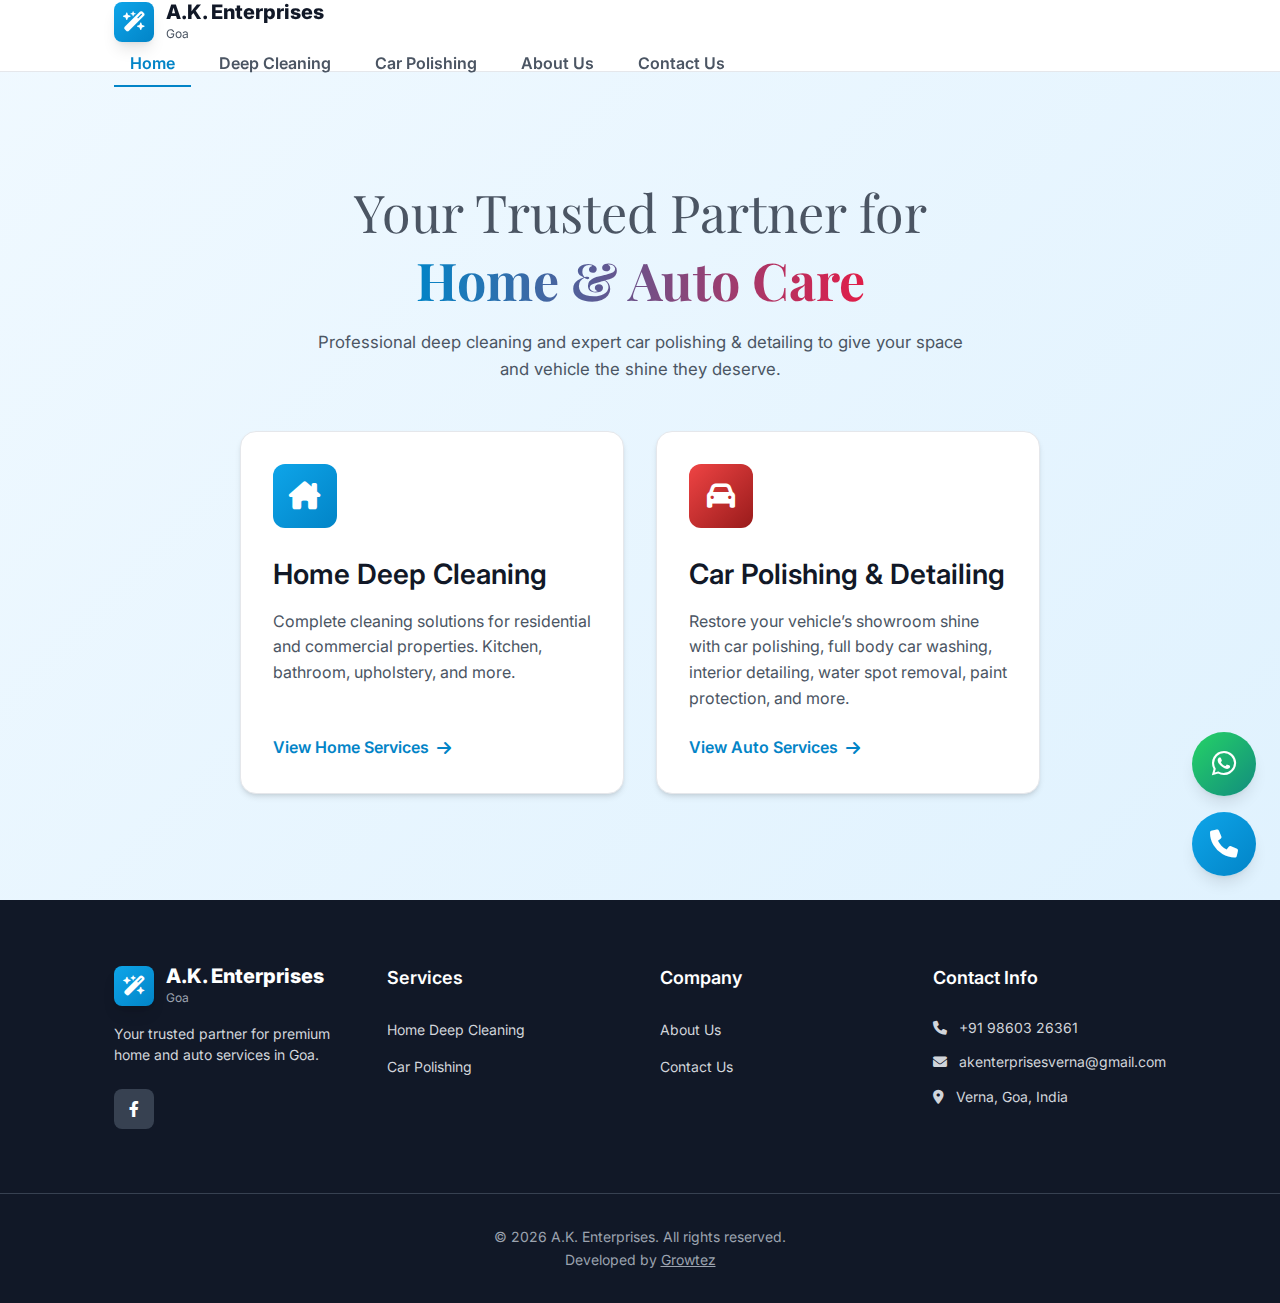
<file: index.html>
<!DOCTYPE html>
<html lang="en">

<head>
    <meta charset="UTF-8">
    <meta name="viewport" content="width=device-width, initial-scale=1.0">
    <title>Deep Cleaning & Car Polishing Services | Goa</title>

    <meta name="description"
        content="Professional deep cleaning and car polishing services in Goa. Eco-friendly products, trained staff. Book your service today!">
    <meta name="keywords"
        content="deep cleaning goa, car polishing goa, home cleaning verna goa, car detailing south goa, akenterprises">

    <link rel="preconnect" href="https://fonts.googleapis.com">
    <link rel="preconnect" href="https://fonts.gstatic.com" crossorigin>
    <link
        href="https://fonts.googleapis.com/css2?family=Inter:wght@300;400;500;600;700&family=Playfair+Display:wght@600;700;800&display=swap"
        rel="stylesheet">
    <link href="https://cdnjs.cloudflare.com/ajax/libs/font-awesome/6.0.0/css/all.min.css" rel="stylesheet">
    <link rel="stylesheet" href="./styles.css">
    <!-- <link rel="stylesheet" href="header.css"> -->
</head>

<body>
    <!-- Navigation -->
    <nav class="navbar">
        <div class="container nav-container">
            <a href="index.html" class="logo">
                <div class="logo-icon-wrapper">
                    <i class="fa-solid fa-wand-magic-sparkles"></i>
                </div>
                <div class="logo-text">
                    <span class="logo-title">A.K. Enterprises</span>
                    <span class="logo-subtitle">Goa</span>
                </div>
            </a>
            <nav class="nav-links">
                <a href="" class="nav-link active">Home</a>
                <a href="home-cleaning.html" class="nav-link">Deep Cleaning</a>
                <a href="car-polishing.html" class="nav-link">Car Polishing</a>
                <a href="about.html" class="nav-link">About Us</a>
                <a href="contact.html" class="nav-link">Contact Us</a>
                <!-- <a href="tel:+917387257618" class="btn btn-primary nav-btn-desktop">
                    <i class="fa-solid fa-phone"></i> Call Now
                </a> -->
            </nav>
            <button class="menu-toggle">
                <i class="fas fa-bars"></i>
            </button>
        </div>
    </nav>

    <main>
        <section class="hero main-hero" id="hero">
            <div class="container hero-content">
                <h1 class="hero-title">
                    <span class="hero-title-main">Your Trusted Partner for</span>
                    <span class="hero-highlight">Home & Auto Care</span>
                </h1>
                <p class="hero-subtitle">
                    Professional deep cleaning and expert car polishing & detailing to give your space and vehicle the shine they
                    deserve.
                </p>

                <div class="service-choice-container">
                    <a href="home-cleaning.html" class="service-choice-card">
                        <div class="card-icon-wrapper home">
                            <i class="fa-solid fa-house-chimney"></i>
                        </div>
                        <h3 class="card-title">Home Deep Cleaning</h3>
                        <p class="card-description">Complete cleaning solutions for residential and commercial
                            properties. Kitchen, bathroom, upholstery, and more.</p>
                        <span class="card-link">
                            View Home Services <i class="fa-solid fa-arrow-right"></i>
                        </span>
                    </a>

                    <a href="car-polishing.html" class="service-choice-card">
                        <div class="card-icon-wrapper auto">
                            <i class="fa-solid fa-car"></i>
                        </div>
                        <h3 class="card-title">Car Polishing & Detailing</h3>
                        <p class="card-description">Restore your vehicle’s showroom shine with car polishing, full body car washing, interior detailing, water spot removal, paint
                            protection, and more.</p>
                        <span class="card-link">
                            View Auto Services <i class="fa-solid fa-arrow-right"></i>
                        </span>
                    </a>
                </div>
            </div>
        </section>
    </main>

    <footer class="footer">
        <div class="container footer-grid">
            <div class="footer-col">
                <div class="logo">
                    <div class="logo-icon-wrapper">
                        <i class="fa-solid fa-wand-magic-sparkles"></i>
                    </div>
                    <div class="logo-text">
                        <span class="logo-title">A.K. Enterprises</span>
                        <span class="logo-subtitle">Goa</span>
                    </div>
                </div>
                <p class="footer-bio">
                    Your trusted partner for premium home and auto services in Goa.
                </p>
                <div class="footer-socials">
                    <a href="https://www.facebook.com/share/1799nV8MNb" class="social-link" aria-label="Facebook"><i class="fa-brands fa-facebook-f"></i></a>
                    <!-- <a href="#" class="social-link" aria-label="Instagram"><i class="fa-brands fa-instagram"></i></a>
                    <a href="#" class="social-link" aria-label="Twitter"><i class="fa-brands fa-twitter"></i></a> -->
                </div>
            </div>
            <div class="footer-col">
                <h3 class="footer-col-title">Services</h3>
                <ul class="footer-links">
                    <li><a href="home-cleaning.html">Home Deep Cleaning</a></li>
                    <li><a href="car-polishing.html">Car Polishing</a></li>
                    <!-- <li><a href="home-cleaning.html#services">Upholstery Cleaning</a></li>
                    <li><a href="car-polishing.html#auto-services">Ceramic Coating</a></li> -->
                </ul>
            </div>
            <div class="footer-col">
                <h3 class="footer-col-title">Company</h3>
                <ul class="footer-links">
                    <li><a href="about.html">About Us</a></li>
                    <li><a href="contact.html">Contact Us</a></li>
                </ul>
            </div>
            <div class="footer-col">
                <h3 class="footer-col-title">Contact Info</h3>
                <ul class="footer-contact-info">
                    <li><i class="fa-solid fa-phone"></i> <a href="tel:+919860326361">+91 98603 26361</a></li>
                    <li><i class="fa-solid fa-envelope"></i> <a
                            href="mailto:akenterprisesverna@gmail.com">akenterprisesverna@gmail.com</a></li>
                    <li><i class="fa-solid fa-map-marker-alt"></i> <span>Verna, Goa, India</span></li>
                </ul>
            </div>
        </div>
        <div class="footer-copyright">
            <p>© <span id="current-year"></span> A.K. Enterprises. All rights reserved.</p>
            <p>Developed by <a href="https://www.growtez.com" target="_blank"> <u>Growtez</u></a></p>
        </div>
    </footer>

    <div class="floating-buttons">
        <a href="https://wa.me/+919860326361?text=Hi!%20I%20would%20like%20to%20book%20a%20service." target="_blank"
            class="float-btn whatsapp-btn" aria-label="Message on WhatsApp">
            <i class="fa-brands fa-whatsapp"></i>
            <span class="float-tooltip">Message on WhatsApp</span>
        </a>
        <a href="tel:+919860326361" class="float-btn call-btn" aria-label="Call Now">
            <i class="fa-solid fa-phone"></i>
            <span class="float-tooltip">Call Now</span>
        </a>
    </div>

    <script src="./index.js"></script>
</body>

</html>
</file>
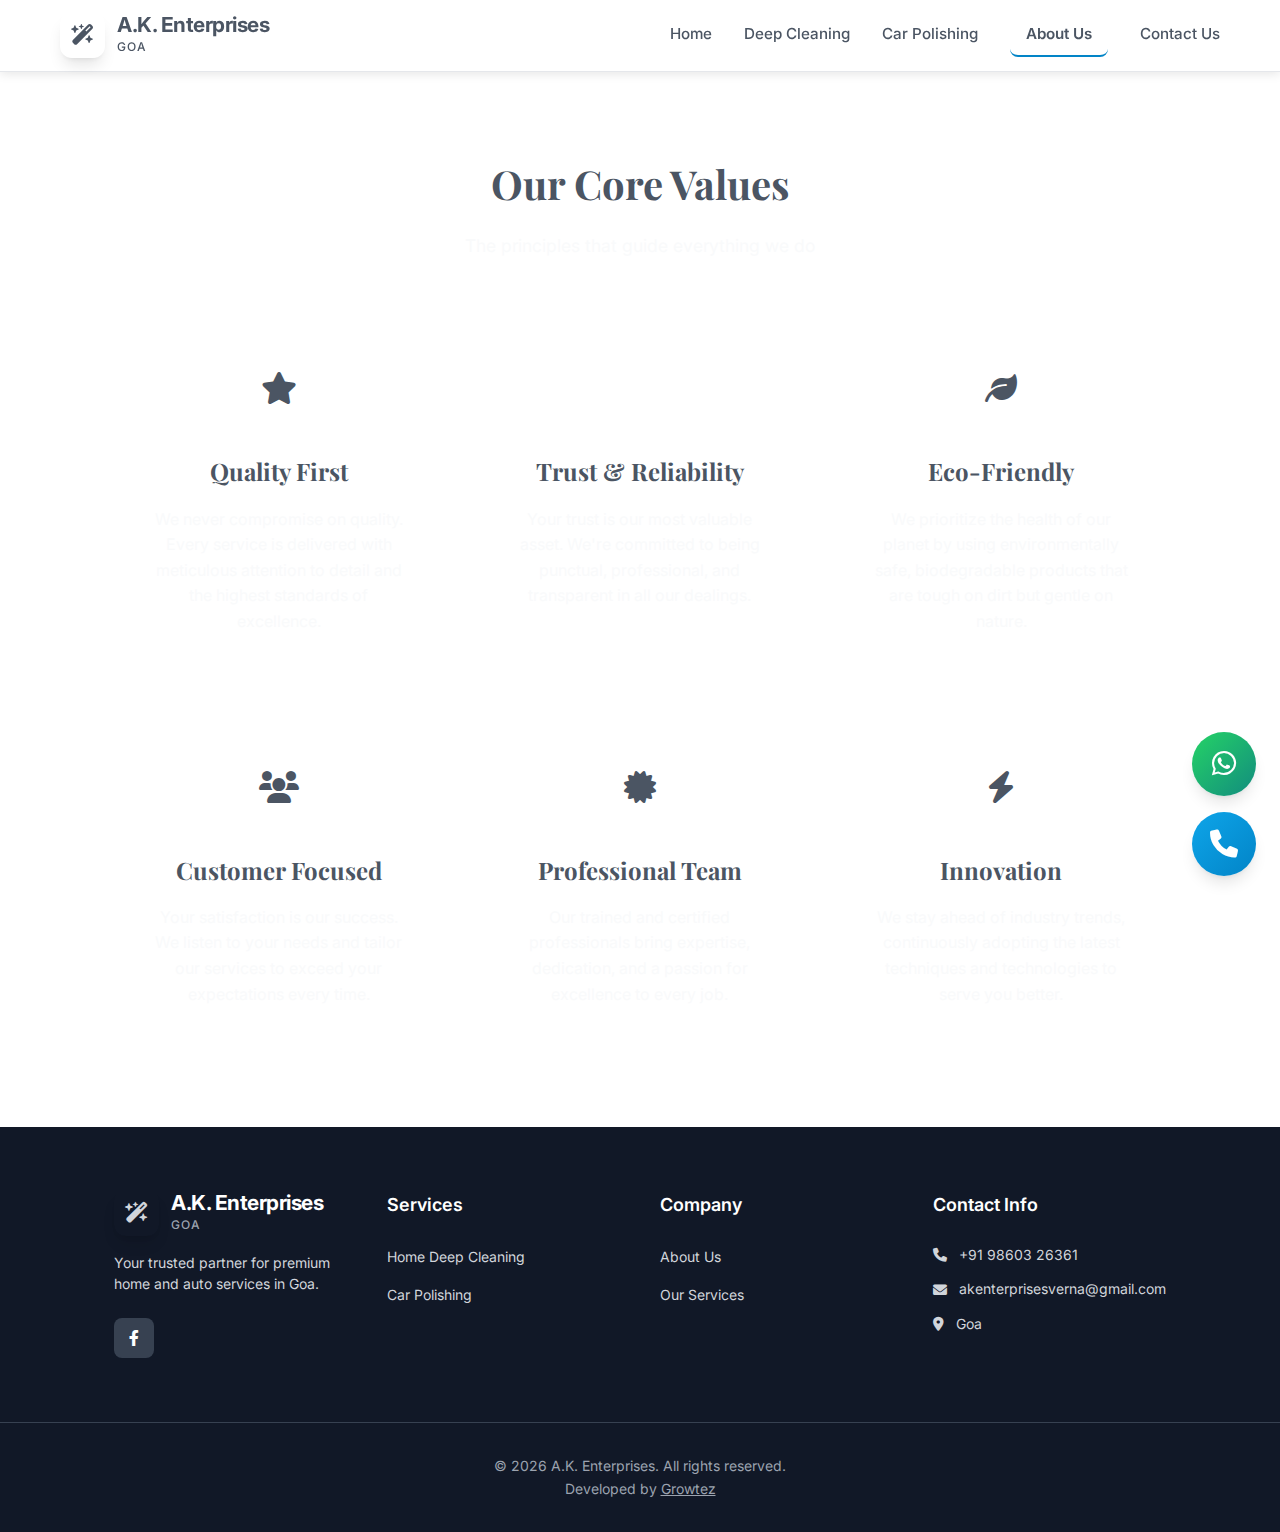
<file: about.html>
<!DOCTYPE html>
<html lang="en">

<head>
    <meta charset="UTF-8">
    <meta name="viewport" content="width=device-width, initial-scale=1.0">
    <title>About Us | A.K. Enterprises Goa</title>

    <meta name="description"
        content="Learn about A.K. Enterprises - Your trusted partner for professional home cleaning and car detailing services in Goa.">
    <meta name="keywords" content="about akenterprises, cleaning services goa, car detailing goa, professional services">

    <link rel="preconnect" href="https://fonts.googleapis.com">
    <link rel="preconnect" href="https://fonts.gstatic.com" crossorigin>
    <link
        href="https://fonts.googleapis.com/css2?family=Inter:wght@300;400;500;600;700&family=Playfair+Display:wght@600;700;800&display=swap"
        rel="stylesheet">
    <link href="https://cdnjs.cloudflare.com/ajax/libs/font-awesome/6.0.0/css/all.min.css" rel="stylesheet">
    <link rel="stylesheet" href="./styles.css">
    <link rel="stylesheet" href="./header.css">
    <style>
        .about-hero {
            background: linear-gradient(135deg, var(--primary-green) 0%, var(--medium-green) 100%);
            padding: 8rem 0 4rem;
            text-align: center;
            color: white;
        }

        .about-hero h1 {
            font-size: 3.5rem;
            font-weight: 800;
            margin-bottom: 1.5rem;
            font-family: 'Playfair Display', serif;
        }

        .about-hero p {
            font-size: 1.25rem;
            max-width: 700px;
            margin: 0 auto;
            opacity: 0.95;
        }

        .about-content-section {
            padding: 5rem 0;
        }

        .about-grid {
            display: grid;
            grid-template-columns: 1fr 1fr;
            gap: 4rem;
            align-items: center;
            margin-bottom: 4rem;
        }

        .about-text h2 {
            font-size: 2.5rem;
            font-weight: 700;
            color: var(--primary-green);
            margin-bottom: 1.5rem;
            font-family: 'Playfair Display', serif;
        }

        .about-text h3 {
            font-size: 1.25rem;
            color: var(--accent-yellow);
            font-weight: 600;
            margin-bottom: 1rem;
            text-transform: uppercase;
            letter-spacing: 1px;
        }

        .about-text p {
            font-size: 1.1rem;
            line-height: 1.8;
            color: var(--text-light);
            margin-bottom: 1.5rem;
        }

        .about-image {
            background: var(--light-cream);
            border-radius: 20px;
            padding: 3rem;
            display: flex;
            align-items: center;
            justify-content: center;
            min-height: 400px;
        }

        .about-image i {
            font-size: 10rem;
            color: var(--primary-green);
            opacity: 0.2;
        }

        .values-grid {
            display: grid;
            grid-template-columns: repeat(3, 1fr);
            gap: 2rem;
            margin-top: 3rem;
        }

        .value-card {
            background: var(--light-cream);
            padding: 2.5rem 2rem;
            border-radius: 16px;
            text-align: center;
            transition: all 0.3s ease;
        }

        .value-card:hover {
            transform: translateY(-8px);
            box-shadow: 0 10px 30px rgba(0, 0, 0, 0.1);
        }

        .value-icon {
            width: 80px;
            height: 80px;
            background: var(--primary-green);
            border-radius: 50%;
            display: flex;
            align-items: center;
            justify-content: center;
            margin: 0 auto 1.5rem;
            font-size: 2rem;
            color: var(--accent-yellow);
        }

        .value-card h3 {
            font-size: 1.5rem;
            color: var(--primary-green);
            margin-bottom: 1rem;
            font-weight: 700;
        }

        .value-card p {
            color: var(--text-light);
            line-height: 1.6;
        }

        .stats-section {
            background: var(--primary-green);
            padding: 4rem 0;
            color: white;
            text-align: center;
        }

        .stats-grid {
            display: grid;
            grid-template-columns: repeat(4, 1fr);
            gap: 3rem;
            max-width: 1000px;
            margin: 0 auto;
        }

        .stat-item {
            padding: 2rem 1rem;
        }

        .stat-number {
            font-size: 3.5rem;
            font-weight: 800;
            color: var(--accent-yellow);
            display: block;
            margin-bottom: 0.5rem;
            font-family: 'Playfair Display', serif;
        }

        .stat-label {
            font-size: 1.1rem;
            opacity: 0.9;
        }

        .team-section {
            padding: 5rem 0;
            background: var(--light-cream);
        }

        .section-header {
            text-align: center;
            margin-bottom: 3rem;
        }

        .section-header h2 {
            font-size: 2.5rem;
            font-weight: 700;
            color: var(--primary-green);
            margin-bottom: 1rem;
            font-family: 'Playfair Display', serif;
        }

        .section-header p {
            font-size: 1.1rem;
            color: var(--text-light);
        }

        .cta-section {
            background: var(--accent-yellow);
            padding: 5rem 0;
            text-align: center;
        }

        .cta-content h2 {
            font-size: 2.5rem;
            font-weight: 800;
            color: var(--primary-green);
            margin-bottom: 1rem;
            font-family: 'Playfair Display', serif;
        }

        .cta-content p {
            font-size: 1.2rem;
            color: var(--text-dark);
            margin-bottom: 2rem;
        }

        .cta-buttons {
            display: flex;
            gap: 1rem;
            justify-content: center;
            flex-wrap: wrap;
        }

        /* Responsive */
        @media (max-width: 968px) {
            .about-hero h1 {
                font-size: 2.5rem;
            }

            .about-grid {
                grid-template-columns: 1fr;
                gap: 2rem;
            }

            .values-grid {
                grid-template-columns: 1fr;
            }

            .stats-grid {
                grid-template-columns: repeat(2, 1fr);
                gap: 2rem;
            }
        }

        @media (max-width: 640px) {
            .about-hero {
                padding: 6rem 0 3rem;
            }

            .about-hero h1 {
                font-size: 2rem;
            }

            .about-hero p {
                font-size: 1rem;
            }

            .about-text h2 {
                font-size: 2rem;
            }

            .about-text h3 {
                font-size: 1rem;
            }

            .about-text p {
                font-size: 1rem;
            }

            .about-image {
                min-height: 300px;
            }

            .stats-grid {
                grid-template-columns: 1fr;
            }

            .stat-number {
                font-size: 2.5rem;
            }

            .section-header h2 {
                font-size: 2rem;
            }

            .value-card {
                padding: 2rem 1.5rem;
            }

            .value-icon {
                width: 70px;
                height: 70px;
                font-size: 1.75rem;
            }

            .cta-buttons {
                flex-direction: column;
            }

            .cta-content h2 {
                font-size: 2rem;
            }
        }

        @media (max-width: 480px) {
            .container {
                padding: 0 15px;
            }

            .about-hero {
                padding: 5rem 0 2.5rem;
            }

            .about-hero h1 {
                font-size: 1.75rem;
            }

            .about-hero p {
                font-size: 0.95rem;
            }

            .about-content-section {
                padding: 3rem 0;
            }

            .about-text h2 {
                font-size: 1.75rem;
            }

            .about-text h3 {
                font-size: 0.9rem;
            }

            .about-text p {
                font-size: 0.95rem;
            }

            .about-image {
                min-height: 250px;
                padding: 2rem;
            }

            .about-image i {
                font-size: 6rem;
            }

            .stats-section {
                padding: 3rem 0;
            }

            .stat-number {
                font-size: 2rem;
            }

            .stat-label {
                font-size: 0.95rem;
            }

            .team-section {
                padding: 3rem 0;
            }

            .section-header h2 {
                font-size: 1.75rem;
            }

            .section-header p {
                font-size: 0.95rem;
            }

            .value-card {
                padding: 1.5rem 1rem;
            }

            .value-icon {
                width: 60px;
                height: 60px;
                font-size: 1.5rem;
            }

            .value-card h3 {
                font-size: 1.25rem;
            }

            .value-card p {
                font-size: 0.9rem;
            }

            .cta-section {
                padding: 3rem 0;
            }

            .cta-content h2 {
                font-size: 1.5rem;
            }

            .cta-content p {
                font-size: 1rem;
            }

            .cta-buttons .btn {
                width: 100%;
                justify-content: center;
            }
        }
    </style>
</head>

<body>
    <header class="navbar" id="navbar">
        <div class="container navbar-container">
            <a href="index.html" class="logo">
                <div class="logo-icon-wrapper">
                    <i class="fa-solid fa-wand-magic-sparkles"></i>
                </div>
                <div class="logo-text">
                    <span class="logo-title">A.K. Enterprises</span>
                    <span class="logo-subtitle">Goa</span>
                </div>
            </a>

            <nav class="nav-links">
                <a href="index.html" class="nav-link">Home</a>
                <a href="home-cleaning.html" class="nav-link">Deep Cleaning</a>
                <a href="car-polishing.html" class="nav-link">Car Polishing</a>
                <a href="about.html" class="nav-link active">About Us</a>
                <a href="contact.html" class="nav-link">Contact Us</a>
                <!-- <a href="tel:+917387257618" class="btn btn-primary nav-btn-desktop">
                    <i class="fa-solid fa-phone"></i> Call Now
                </a> -->
            </nav>

            <button class="menu-toggle">
                <i class="fas fa-bars"></i>
            </button>
        </div>
    </header>

    <main>

        <!-- <section class="about-content-section">
            <div class="container">
                <div class="about-grid">
                    <div class="about-text">
                        <h3>Who We Are</h3>
                        <h2>Excellence in Every Detail</h2>
                        <p>
                            A.K. Enterprises is Goa's premier provider of professional home cleaning and car detailing
                            services. Founded with a commitment to excellence, we've built our reputation on delivering
                            exceptional results that exceed our clients' expectations.
                        </p>
                        <p>
                            With years of experience in the industry, our team of certified professionals uses only the
                            finest eco-friendly products and cutting-edge techniques to ensure your home and vehicle
                            receive the care they deserve.
                        </p>
                    </div>
                    <div class="about-image">
                        <i class="fa-solid fa-award"></i>
                    </div>
                </div>

                <div class="about-grid">
                    <div class="about-image">
                        <i class="fa-solid fa-handshake"></i>
                    </div>
                    <div class="about-text">
                        <h3>Our Mission</h3>
                        <h2>Transforming Spaces, One Service at a Time</h2>
                        <p>
                            Our mission is simple: to provide world-class cleaning and detailing services that enhance
                            the quality of life for our clients. We believe that a clean home and a well-maintained
                            vehicle contribute to your overall well-being and peace of mind.
                        </p>
                        <p>
                            We're committed to using environmentally responsible products and practices, ensuring that
                            our services are not only effective but also safe for your family, pets, and the
                            environment.
                        </p>
                    </div>
                </div>
            </div>
        </section>

        <section class="stats-section">
            <div class="container">
                <div class="stats-grid">
                    <div class="stat-item">
                        <span class="stat-number">1000+</span>
                        <span class="stat-label">Happy Clients</span>
                    </div>
                    <div class="stat-item">
                        <span class="stat-number">2500+</span>
                        <span class="stat-label">Services Completed</span>
                    </div>
                    <div class="stat-item">
                        <span class="stat-number">4.9★</span>
                        <span class="stat-label">Average Rating</span>
                    </div>
                    <div class="stat-item">
                        <span class="stat-number">1+</span>
                        <span class="stat-label">Years Experience</span>
                    </div>
                </div>
            </div>
        </section> -->

        <section class="team-section">
            <div class="container">
                <div class="section-header">
                    <h2>Our Core Values</h2>
                    <p>The principles that guide everything we do</p>
                </div>

                <div class="values-grid">
                    <div class="value-card">
                        <div class="value-icon">
                            <i class="fa-solid fa-star"></i>
                        </div>
                        <h3>Quality First</h3>
                        <p>We never compromise on quality. Every service is delivered with meticulous attention to
                            detail and the highest standards of excellence.</p>
                    </div>

                    <div class="value-card">
                        <div class="value-icon">
                            <i class="fa-solid fa-shield-halved"></i>
                        </div>
                        <h3>Trust & Reliability</h3>
                        <p>Your trust is our most valuable asset. We're committed to being punctual, professional, and
                            transparent in all our dealings.</p>
                    </div>

                    <div class="value-card">
                        <div class="value-icon">
                            <i class="fa-solid fa-leaf"></i>
                        </div>
                        <h3>Eco-Friendly</h3>
                        <p>We prioritize the health of our planet by using environmentally safe, biodegradable products
                            that are tough on dirt but gentle on nature.</p>
                    </div>

                    <div class="value-card">
                        <div class="value-icon">
                            <i class="fa-solid fa-users"></i>
                        </div>
                        <h3>Customer Focused</h3>
                        <p>Your satisfaction is our success. We listen to your needs and tailor our services to exceed
                            your expectations every time.</p>
                    </div>

                    <div class="value-card">
                        <div class="value-icon">
                            <i class="fa-solid fa-certificate"></i>
                        </div>
                        <h3>Professional Team</h3>
                        <p>Our trained and certified professionals bring expertise, dedication, and a passion for
                            excellence to every job.</p>
                    </div>

                    <div class="value-card">
                        <div class="value-icon">
                            <i class="fa-solid fa-bolt"></i>
                        </div>
                        <h3>Innovation</h3>
                        <p>We stay ahead of industry trends, continuously adopting the latest techniques and
                            technologies to serve you better.</p>
                    </div>
                </div>
            </div>
        </section>

        <!-- <section class="cta-section">
            <div class="container">
                <div class="cta-content">
                    <h2>Ready to Experience the Difference?</h2>
                    <p>Join hundreds of satisfied customers who trust A.K. Enterprises for their home and auto care
                        needs.</p>
                    <div class="cta-buttons">
                        <a href="home-cleaning.html" class="btn btn-primary btn-lg">
                            <i class="fa-solid fa-house-chimney"></i>
                            Home Services
                        </a>
                        <a href="car-polishing.html" class="btn btn-secondary btn-lg">
                            <i class="fa-solid fa-car"></i>
                            Auto Services
                        </a>
                        <a href="tel:+917387257618" class="btn btn-light btn-lg">
                            <i class="fa-solid fa-phone"></i>
                            Call Now
                        </a>
                    </div>
                </div>
            </div>
        </section> -->
    </main>

    <footer class="footer">
        <div class="container footer-grid">
            <div class="footer-col">
                <div class="logo">
                    <div class="logo-icon-wrapper">
                        <i class="fa-solid fa-wand-magic-sparkles"></i>
                    </div>
                    <div class="logo-text">
                        <span class="logo-title">A.K. Enterprises</span>
                        <span class="logo-subtitle">Goa</span>
                    </div>
                </div>
                <p class="footer-bio">
                    Your trusted partner for premium home and auto services in Goa.
                </p>
                <div class="footer-socials">
                    <a href="https://www.facebook.com/share/1799nV8MNb" class="social-link" aria-label="Facebook"><i
                            class="fa-brands fa-facebook-f"></i></a>
                </div>
            </div>
            <div class="footer-col">
                <h3 class="footer-col-title">Services</h3>
                <ul class="footer-links">
                    <li><a href="home-cleaning.html">Home Deep Cleaning</a></li>
                    <li><a href="car-polishing.html">Car Polishing</a></li>
                </ul>
            </div>
            <div class="footer-col">
                <h3 class="footer-col-title">Company</h3>
                <ul class="footer-links">
                    <li><a href="about.html">About Us</a></li>
                    <li><a href="index.html">Our Services</a></li>
                </ul>
            </div>
            <div class="footer-col">
                <h3 class="footer-col-title">Contact Info</h3>
                <ul class="footer-contact-info">
                    <li><i class="fa-solid fa-phone"></i> <a href="tel:+919860326361">+91 98603 26361</a></li>
                    <li><i class="fa-solid fa-envelope"></i> <a
                            href="mailto:akenterprisesverna@gmail.com">akenterprisesverna@gmail.com</a></li>
                    <li><i class="fa-solid fa-map-marker-alt"></i> <span>Goa</span></li>
                </ul>
            </div>
        </div>
        <div class="footer-copyright">
            <p>© <span id="current-year"></span> A.K. Enterprises. All rights reserved.</p>
            <p>Developed by <a href="https://www.growtez.com" target="_blank"> <u>Growtez</u></a></p>
        </div>
    </footer>

    <div class="floating-buttons">
        <a href="https://wa.me/+919860326361?text=Hi!%20I%20would%20like%20to%20book%20a%20service." target="_blank"
            class="float-btn whatsapp-btn" aria-label="Message on WhatsApp">
            <i class="fa-brands fa-whatsapp"></i>
            <span class="float-tooltip">Message on WhatsApp</span>
        </a>
        <a href="tel:+919860326361" class="float-btn call-btn" aria-label="Call Now">
            <i class="fa-solid fa-phone"></i>
            <span class="float-tooltip">Call Now</span>
        </a>
    </div>

    <script src="./index.js"></script>
</body>

</html>
</file>
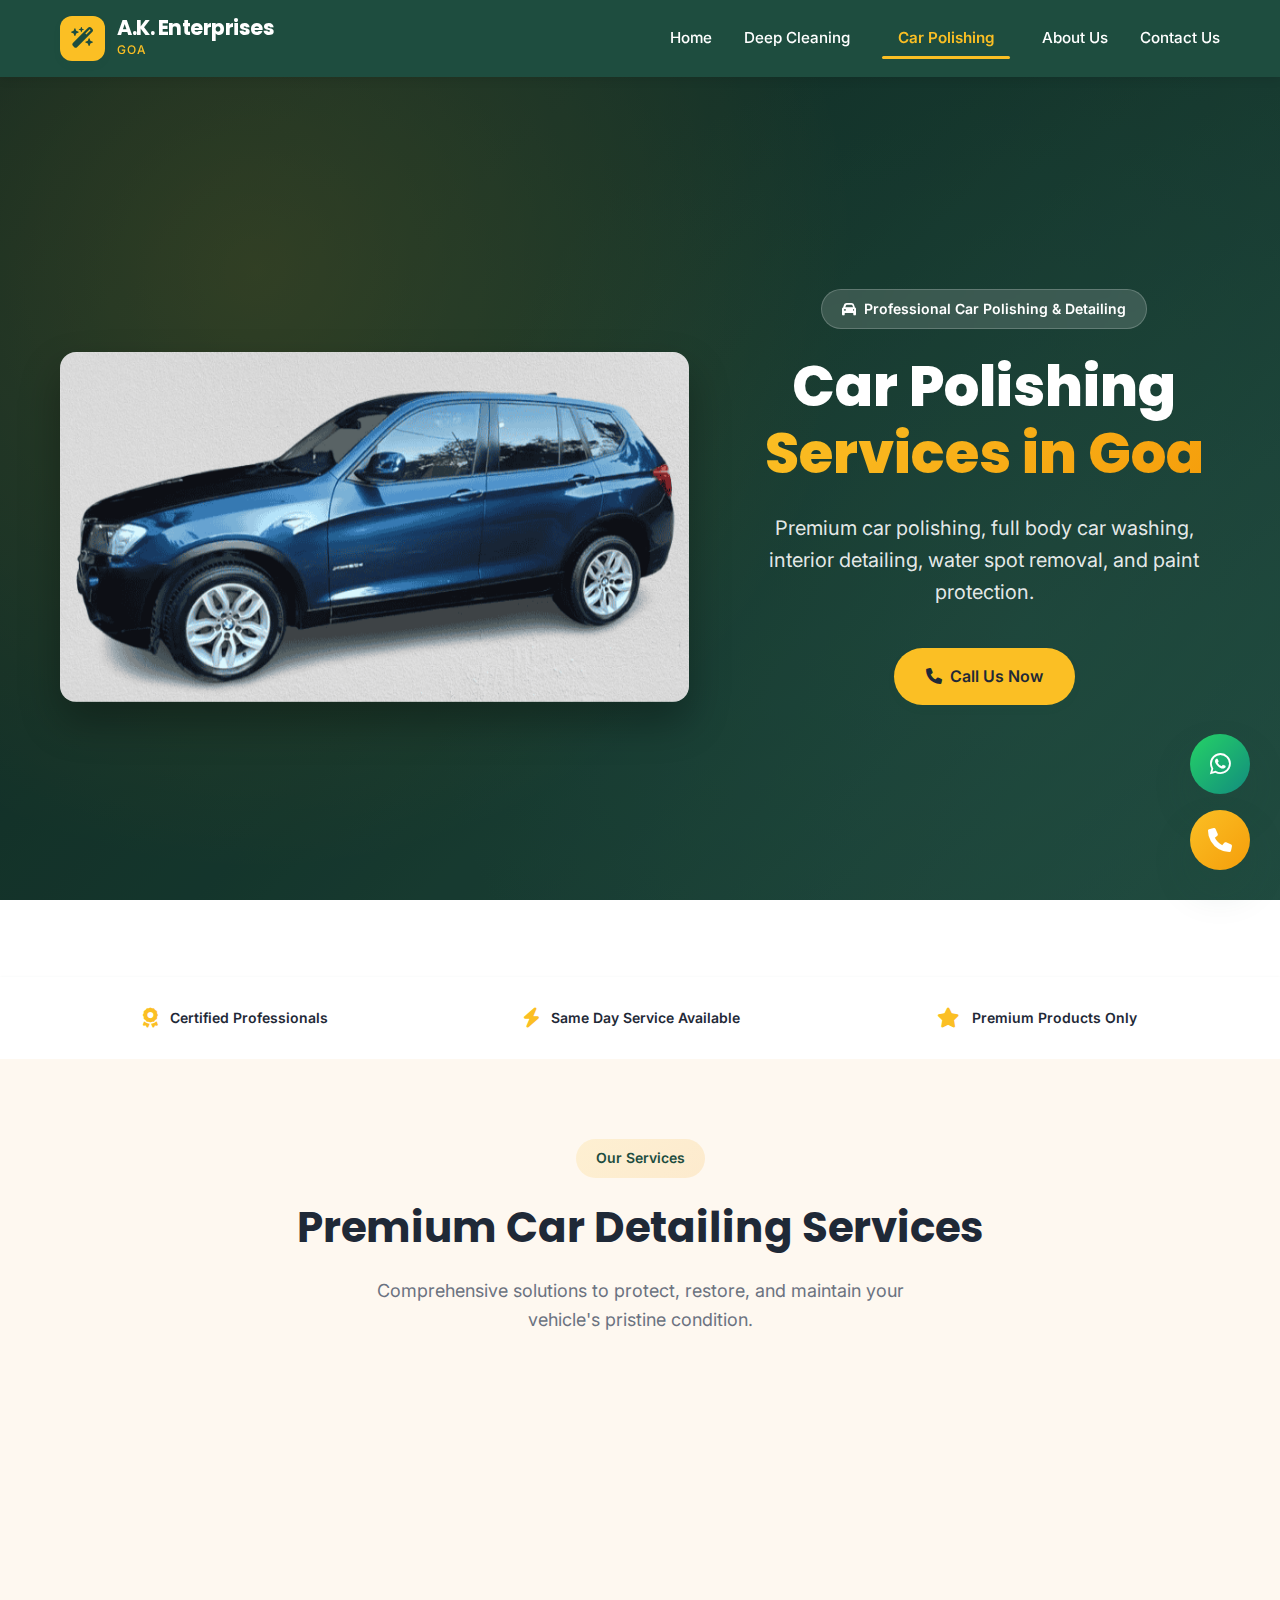
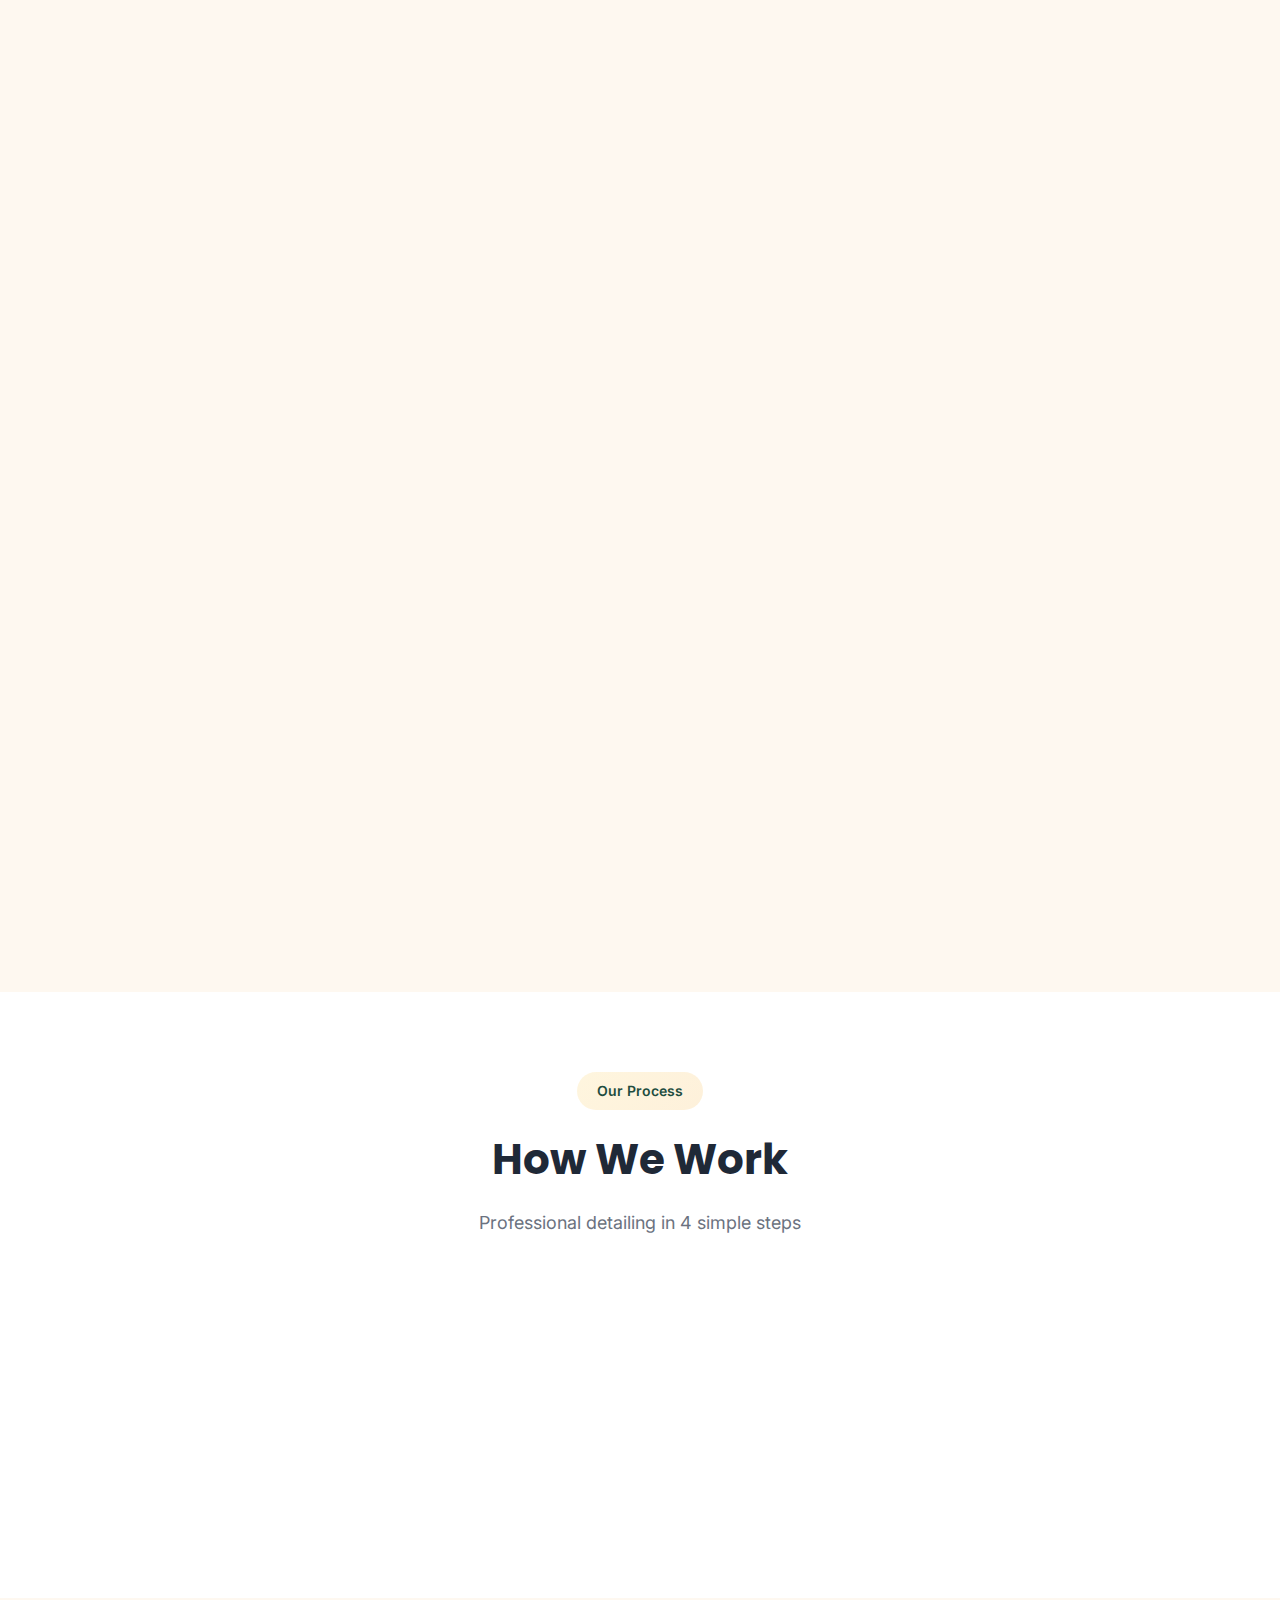
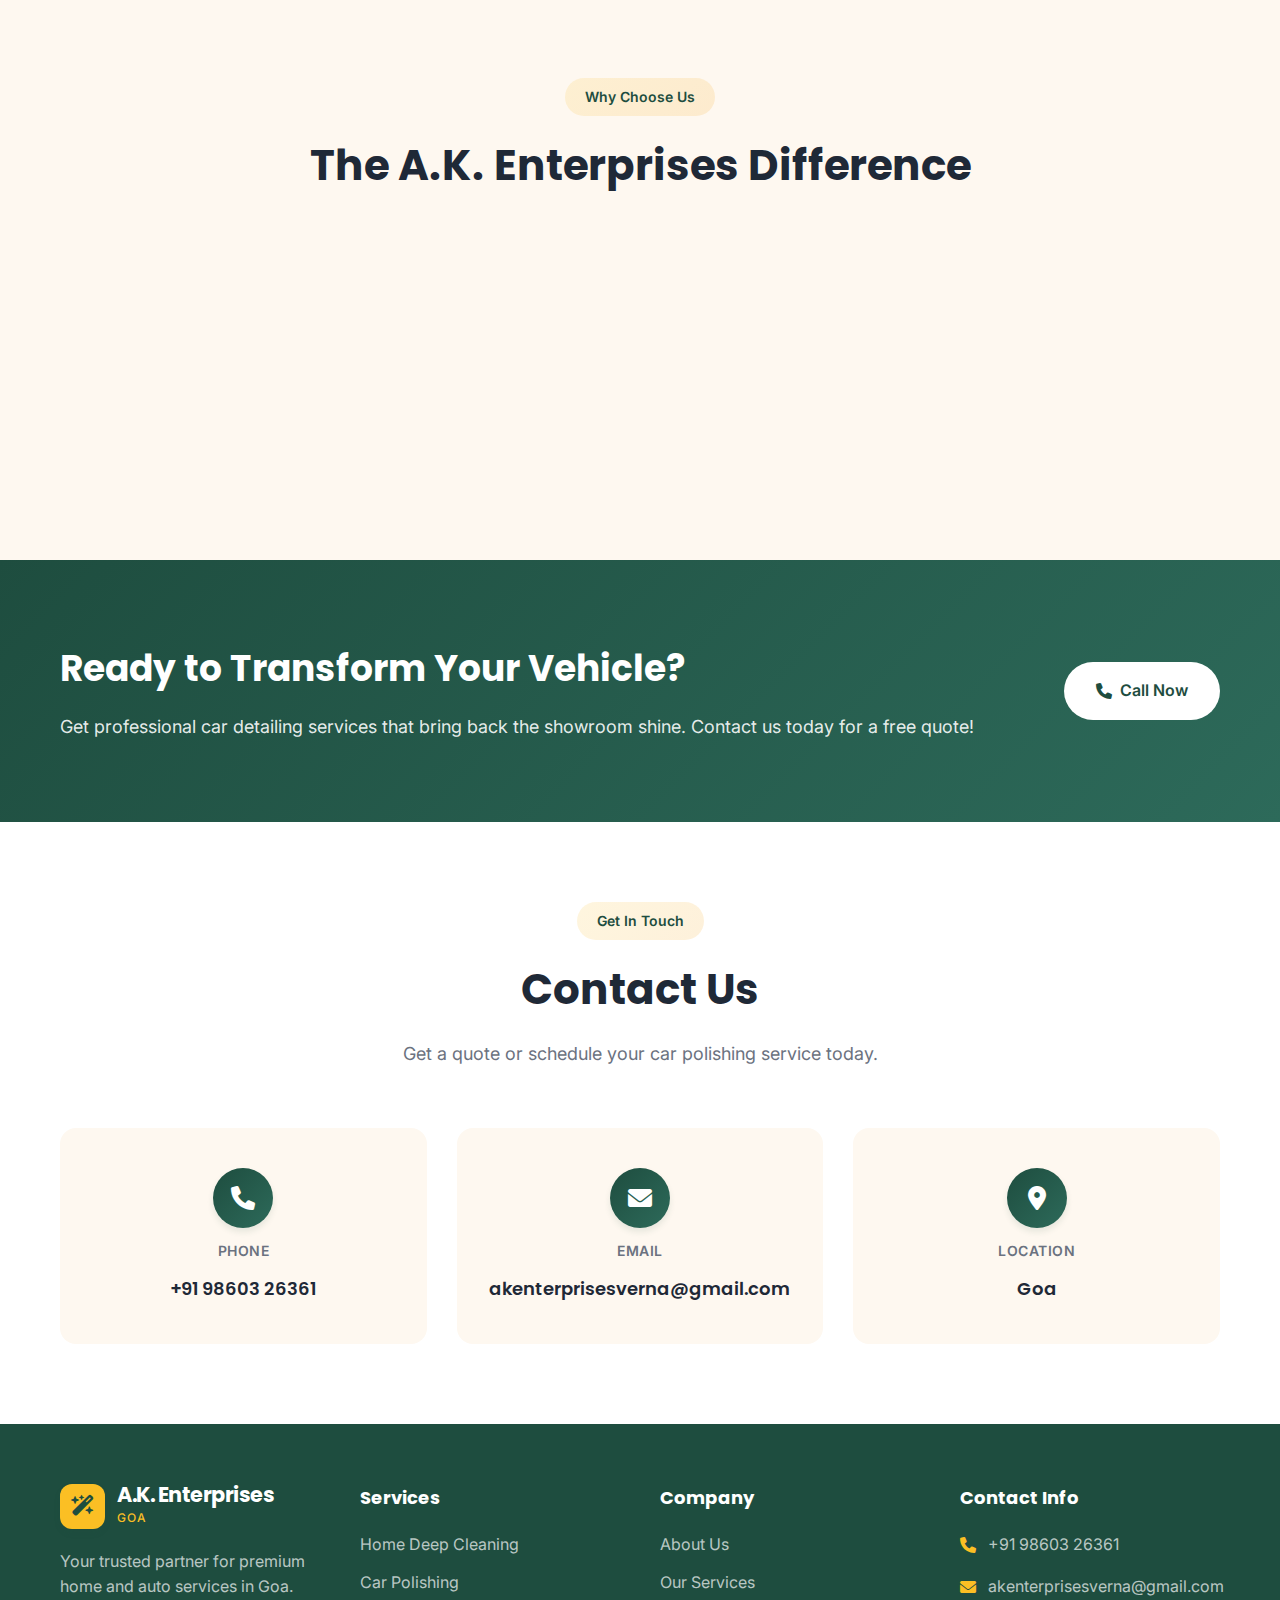
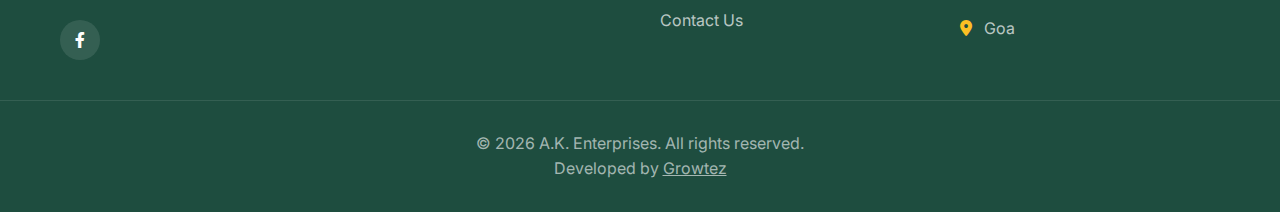
<file: car-polishing.html>
<!DOCTYPE html>
<html lang="en">

<head>
    <meta charset="UTF-8">
    <meta name="viewport" content="width=device-width, initial-scale=1.0">
    <title>Car Polishing & Detailing | A.K. Enterprises Goa</title>

    <meta name="description"
        content="Expert car polishing, ceramic coating, and interior detailing in Goa. Restore your car's showroom shine.">
    <meta name="keywords"
        content="car polishing goa, car detailing goa, ceramic coating goa, paint protection film, akenterprises">

    <link rel="preconnect" href="https://fonts.googleapis.com">
    <link rel="preconnect" href="https://fonts.gstatic.com" crossorigin>
    <link
        href="https://fonts.googleapis.com/css2?family=Inter:wght@300;400;500;600;700;800&family=Poppins:wght@600;700;800&display=swap"
        rel="stylesheet">
    <link href="https://cdnjs.cloudflare.com/ajax/libs/font-awesome/6.0.0/css/all.min.css" rel="stylesheet">
    <link rel="stylesheet" href="https://cdn.jsdelivr.net/npm/swiper@11/swiper-bundle.min.css" />
    <link rel="stylesheet" href="car-polishing.css">
    <link rel="stylesheet" href="./header.css">
</head>

<body>
    <header class="navbar" id="navbar">
        <div class="container navbar-container">
            <a href="index.html" class="logo">
                <div class="logo-icon-wrapper">
                    <i class="fa-solid fa-wand-magic-sparkles"></i>
                </div>
                <div class="logo-text">
                    <span class="logo-title">A.K. Enterprises</span>
                    <span class="logo-subtitle">Goa</span>
                </div>
            </a>

            <nav class="nav-links">
                <a href="index.html" class="nav-link">Home</a>
                <a href="home-cleaning.html" class="nav-link">Deep Cleaning</a>
                <a href="car-polishing.html" class="nav-link active">Car Polishing</a>
                <a href="about.html" class="nav-link">About Us</a>
                <a href="contact.html" class="nav-link">Contact Us</a>
                <!-- <a href="tel:+917387257618" class="btn btn-primary nav-btn-desktop">
                    <i class="fa-solid fa-phone"></i> Call Now
                </a> -->
            </nav>

            <button class="menu-toggle" id="menu-toggle" aria-label="Toggle Menu">
                <i class="fa-solid fa-bars"></i>
            </button>
        </div>
    </header>

    <main>
        <!-- <section id="auto-hero" class="hero hero-auto">
            <div class="hero-overlay"></div>
            <div class="hero-background"></div>
            <div class="container hero-content">
                <div class="hero-badge">
                    <i class="fa-solid fa-car"></i>
                    <span>Professional Car Polishing & Detailing</span>
                </div>
                <h1 class="hero-title">
                    Premium Car Polishing
                    <br>
                    <span class="hero-highlight">Services in Goa</span>
                </h1>
                <p class="hero-subtitle">
                    Expert car polishing, full body car washing, interior detailing, water spot removal, and paint
                    protection. Restore your car's showroom shine
                    with professional care.
                </p>
                <div class="hero-cta">
                    <a href="tel:+919860326361" class="btn btn-primary btn-lg">
                        <i class="fa-solid fa-phone"></i>
                        Call Us Now
                    </a>
                </div>
            </div>
            <div class="hero-scroll-indicator">
                <i class="fa-solid fa-chevron-down"></i>
            </div>
        </section> -->

        <section id="auto-hero" class="hero hero-auto">
            <div class="hero-overlay"></div>
            <div class="hero-background"></div>

            <div class="container">
                <div class="hero-grid">
                    

                    <div class="hero-slider-wrapper">
                        <div class="swiper hero-swiper">
                            <div class="swiper-wrapper">
                                <div class="swiper-slide">
                                    <img src="assets/car-polishing/1.png" alt="Car Polishing Example 1">
                                </div>
                                <div class="swiper-slide">
                                    <img src="assets/car-polishing/2.png" alt="Car Polishing Example 2">
                                </div>
                                <div class="swiper-slide">
                                    <img src="assets/car-polishing/3.png" alt="Car Polishing Example 3">
                                </div>
                                <div class="swiper-slide">
                                    <img src="assets/car-polishing/4.png" alt="Car Polishing Example 4">
                                </div>
                            </div>
                            <!-- <div class="swiper-pagination"></div>
                            <div class="swiper-button-prev"></div>
                            <div class="swiper-button-next"></div> -->
                        </div>
                    </div>
                    <div class="hero-text">
                        <div class="hero-badge">
                            <i class="fa-solid fa-car"></i>
                            <span>Professional Car Polishing & Detailing</span>
                        </div>
                        <h1 class="hero-title">
                            Car Polishing
                            <br>
                            <span class="hero-highlight">Services in Goa</span>
                        </h1>
                        <p class="hero-subtitle">
                            Premium car polishing, full body car washing, interior detailing, water spot removal, and paint protection.
                        </p>
                        <div class="hero-cta">
                            <a href="tel:+919860326361" class="btn btn-primary btn-lg">
                                <i class="fa-solid fa-phone"></i>
                                Call Us Now
                            </a>
                        </div>
                    </div>
                </div>
            </div>

            
        </section>

        <section class="trust-bar">
            <div class="container">
                <div class="trust-items">
                    <!-- <div class="trust-item">
                        <i class="fa-solid fa-shield-halved"></i>
                        <span>100% Satisfaction Guarantee</span>
                    </div> -->
                    <div class="trust-item">
                        <i class="fa-solid fa-award"></i>
                        <span>Certified Professionals</span>
                    </div>
                    <div class="trust-item">
                        <i class="fa-solid fa-bolt"></i>
                        <span>Same Day Service Available</span>
                    </div>
                    <div class="trust-item">
                        <i class="fa-solid fa-star"></i>
                        <span>Premium Products Only</span>
                    </div>
                </div>
            </div>
        </section>

        <section id="auto-services" class="services-section">
            <div class="container">
                <div class="section-header">
                    <span class="section-tag">Our Services</span>
                    <h2 class="section-title">Premium Car Detailing Services</h2>
                    <p class="section-subtitle">Comprehensive solutions to protect, restore, and maintain your vehicle's
                        pristine condition.</p>
                </div>

                <div class="services-grid">
                    <div class="service-card">
                        <div class="service-icon-wrapper blue">
                            <div class="service-icon">
                                <i class="fa-solid fa-soap"></i>
                            </div>
                        </div>
                        <h3 class="service-title">Full Body Car Wash</h3>
                        <p class="service-description">A meticulous hand wash using premium, pH-neutral products to
                            safely clean your vehicle's exterior.</p>
                        <ul class="service-features">
                            <li><i class="fa-solid fa-check"></i> Premium Foam Wash</li>
                            <li><i class="fa-solid fa-check"></i> Wheels & Tires Cleaned</li>
                            <li><i class="fa-solid fa-check"></i> Exterior Glass Cleaned</li>
                            <li><i class="fa-solid fa-check"></i> Quick Wax Applied</li>
                        </ul>
                        <a href="tel:+917387257618" class="service-btn">Book Now</a>
                    </div>

                    <div class="service-card">
                        <!-- <div class="featured-badge">Most Popular</div> -->
                        <div class="service-icon-wrapper green">
                            <div class="service-icon">
                                <i class="fa-solid fa-spray-can-sparkles"></i>
                            </div>
                        </div>
                        <h3 class="service-title">Car Polishing</h3>
                        <p class="service-description">Multi-stage paint correction to remove swirls, scratches, and
                            oxidation for a mirror-like finish.</p>
                        <ul class="service-features">
                            <li><i class="fa-solid fa-check"></i> Scratch & Swirl Removal</li>
                            <li><i class="fa-solid fa-check"></i> Gloss Enhancement</li>
                            <li><i class="fa-solid fa-check"></i> Restores Paint Clarity</li>
                            <li><i class="fa-solid fa-check"></i> Mirror-Like Finish</li>
                        </ul>
                        <a href="tel:+917387257618" class="service-btn">Book Now</a>
                    </div>

                    <div class="service-card">
                        <div class="service-icon-wrapper green">
                            <div class="service-icon">
                                <i class="fa-solid fa-couch"></i>
                            </div>
                        </div>
                        <h3 class="service-title">Interior Detailing</h3>
                        <p class="service-description">Deep cleaning and sanitization of all interior surfaces, leaving
                            your car's cabin fresh and pristine.</p>
                        <ul class="service-features">
                            <li><i class="fa-solid fa-check"></i> Deep Vacuuming</li>
                            <li><i class="fa-solid fa-check"></i> Upholstery & Carpet Shampoo</li>
                            <li><i class="fa-solid fa-check"></i> Dashboard & Console Cleaning</li>
                            <li><i class="fa-solid fa-check"></i> Odor Elimination</li>
                        </ul>
                        <a href="tel:+917387257618" class="service-btn">Book Now</a>
                    </div>

                    <div class="service-card">
                        <div class="service-icon-wrapper red">
                            <div class="service-icon">
                                <i class="fa-solid fa-droplet-slash"></i>
                            </div>
                        </div>
                        <h3 class="service-title">Water Spot Removal</h3>
                        <p class="service-description">Specialized treatment to safely eliminate stubborn hard water
                            spots from paint and glass surfaces.</p>
                        <ul class="service-features">
                            <li><i class="fa-solid fa-check"></i> Removes Mineral Deposits</li>
                            <li><i class="fa-solid fa-check"></i> Safe for Clear Coat</li>
                            <li><i class="fa-solid fa-check"></i> Restores Surface Clarity</li>
                            <li><i class="fa-solid fa-check"></i> Prevents Paint Etching</li>
                        </ul>
                        <a href="tel:+917387257618" class="service-btn">Book Now</a>
                    </div>

                    <div class="service-card">
                        <div class="service-icon-wrapper green">
                            <div class="service-icon">
                                <i class="fa-solid fa-shield"></i>
                            </div>
                        </div>
                        <h3 class="service-title">Paint Protection</h3>
                        <p class="service-description">Application of a durable paint sealant or wax to protect your
                            car's finish from the elements.</p>
                        <ul class="service-features">
                            <li><i class="fa-solid fa-check"></i> UV Ray Protection</li>
                            <li><i class="fa-solid fa-check"></i> Hydrophobic Properties</li>
                            <li><i class="fa-solid fa-check"></i> Enhances Gloss & Shine</li>
                            <li><i class="fa-solid fa-check"></i> Long-Lasting Durability</li>
                        </ul>
                        <a href="tel:+917387257618" class="service-btn">Book Now</a>
                    </div>
                </div>
            </div>
        </section>

        <section class="process-section">
            <div class="container">
                <div class="section-header">
                    <span class="section-tag">Our Process</span>
                    <h2 class="section-title">How We Work</h2>
                    <p class="section-subtitle">Professional detailing in 4 simple steps</p>
                </div>
                <div class="process-grid">
                    <div class="process-step">
                        <div class="process-number">01</div>
                        <div class="process-icon">
                            <i class="fa-solid fa-clipboard-check"></i>
                        </div>
                        <h3>Inspection & Assessment</h3>
                        <p>Thorough evaluation of your vehicle's condition to determine the best treatment plan.</p>
                    </div>
                    <div class="process-step">
                        <div class="process-number">02</div>
                        <div class="process-icon">
                            <i class="fa-solid fa-spray-can"></i>
                        </div>
                        <h3>Deep Cleaning</h3>
                        <p>Professional washing, decontamination, and preparation of all surfaces.</p>
                    </div>
                    <div class="process-step">
                        <div class="process-number">03</div>
                        <div class="process-icon">
                            <i class="fa-solid fa-wand-magic-sparkles"></i>
                        </div>
                        <h3>Correction & Protection</h3>
                        <p>Paint correction, polishing, and application of protective coatings.</p>
                    </div>
                    <div class="process-step">
                        <div class="process-number">04</div>
                        <div class="process-icon">
                            <i class="fa-solid fa-circle-check"></i>
                        </div>
                        <h3>Final Inspection</h3>
                        <p>Quality check and final touches to ensure perfection before delivery.</p>
                    </div>
                </div>
            </div>
        </section>

        <section class="why-choose-section">
            <div class="container">
                <div class="section-header">
                    <span class="section-tag">Why Choose Us</span>
                    <h2 class="section-title">The A.K. Enterprises Difference</h2>
                </div>
                <div class="features-grid">
                    <div class="feature-item">
                        <!-- <div class="feature-icon">
                            <i class="fa-solid fa-certificate"></i>
                        </div>
                        <h3>Certified Professionals</h3>
                        <p>Trained and certified detailing experts with years of experience in automotive care.</p> -->
                    </div>
                    <div class="feature-item">
                        <div class="feature-icon">
                            <i class="fa-solid fa-flask"></i>
                        </div>
                        <h3>Premium Products</h3>
                        <p>We use only the finest detailing products and materials from trusted brands.</p>
                    </div>
                    <div class="feature-item">
                        <div class="feature-icon">
                            <i class="fa-solid fa-clock"></i>
                        </div>
                        <h3>Quick Turnaround</h3>
                        <p>Efficient service without compromising on quality or attention to detail.</p>
                    </div>
                    <div class="feature-item">
                        <div class="feature-icon">
                            <i class="fa-solid fa-shield-heart"></i>
                        </div>
                        <h3>Satisfaction Guaranteed</h3>
                        <p>We stand behind our work with a complete satisfaction guarantee on all services.</p>
                    </div>
                </div>
            </div>
        </section>

        <!-- <section id="auto-gallery" class="gallery-section">
            <div class="container">
                <div class="section-header">
                    <span class="section-tag">Gallery</span>

                </div>
                <div class="gallery-grid">
                    <div class="gallery-item">
                        <div class="gallery-placeholder">
                            <img src="assets/car-polishing/1.jpg" alt="car-polishing-1">
                        </div>
                    </div>
                    <div class="gallery-item">
                        <div class="gallery-placeholder">
                            <img src="assets/car-polishing/2.jpg" alt="car-polishing-2">
                        </div>
                    </div>
                    <div class="gallery-item">
                        <div class="gallery-placeholder">
                            <img src="assets/car-polishing/3.jpg" alt="car-polishing-3">
                        </div>
                    </div>
                    <div class="gallery-item">
                        <div class="gallery-placeholder">
                            <img src="assets/car-polishing/4.jpg" alt="car-polishing-4">
                        </div>
                    </div>
                </div>
            </div>
        </section> -->

        <section class="cta-section">
            <div class="container">
                <div class="cta-content">
                    <div class="cta-text">
                        <h2>Ready to Transform Your Vehicle?</h2>
                        <p>Get professional car detailing services that bring back the showroom shine. Contact us today
                            for a free quote!</p>
                    </div>
                    <div class="cta-buttons">
                        <a href="tel:+917387257618" class="btn btn-light btn-lg">
                            <i class="fa-solid fa-phone"></i>
                            Call Now
                        </a>

                    </div>
                </div>
            </div>
        </section>

        <section id="auto-contact" class="contact-section">
            <div class="container">
                <div class="section-header">
                    <span class="section-tag">Get In Touch</span>
                    <h2 class="section-title">Contact Us</h2>
                    <p class="section-subtitle">Get a quote or schedule your car polishing service today.</p>
                </div>
                <div class="contact-grid">
                    <a href="tel:+919860326361" class="contact-card">
                        <div class="contact-icon">
                            <i class="fa-solid fa-phone"></i>
                        </div>
                        <span class="contact-label">Phone</span>
                        <span class="contact-value">+91 98603 26361</span>
                    </a>
                    <a href="mailto:akenterprisesverna@gmail.com" class="contact-card">
                        <div class="contact-icon">
                            <i class="fa-solid fa-envelope"></i>
                        </div>
                        <span class="contact-label">Email</span>
                        <span class="contact-value">akenterprisesverna@gmail.com</span>
                    </a>
                    <div class="contact-card">
                        <div class="contact-icon">
                            <i class="fa-solid fa-map-marker-alt"></i>
                        </div>
                        <span class="contact-label">Location</span>
                        <span class="contact-value">Goa</span>
                    </div>
                    <!-- <div class="contact-card">
                        <div class="contact-icon">
                            <i class="fa-solid fa-clock"></i>
                        </div>
                        <span class="contact-label">Working Hours</span>
                        <span class="contact-value">8 AM - 7 PM</span>
                    </div> -->
                </div>
            </div>
        </section>
    </main>

    <footer class="footer">
        <div class="container footer-grid">
            <div class="footer-col">
                <div class="logo">
                    <div class="logo-icon-wrapper">
                        <i class="fa-solid fa-wand-magic-sparkles"></i>
                    </div>
                    <div class="logo-text">
                        <span class="logo-title">A.K. Enterprises</span>
                        <span class="logo-subtitle">Goa</span>
                    </div>
                </div>
                <p class="footer-bio">
                    Your trusted partner for premium home and auto services in Goa.
                </p>
                <div class="footer-socials">
                    <a href="https://www.facebook.com/share/1799nV8MNb" class="social-link" aria-label="Facebook"><i class="fa-brands fa-facebook-f"></i></a>
                    <!-- <a href="#" class="social-link" aria-label="Instagram"><i class="fa-brands fa-instagram"></i></a>
                    <a href="#" class="social-link" aria-label="Twitter"><i class="fa-brands fa-twitter"></i></a> -->
                </div>
            </div>
            <div class="footer-col">
                <h3 class="footer-col-title">Services</h3>
                <ul class="footer-links">
                    <li><a href="home-cleaning.html">Home Deep Cleaning</a></li>
                    <li><a href="car-polishing.html">Car Polishing</a></li>
                </ul>
            </div>
            <div class="footer-col">
                <h3 class="footer-col-title">Company</h3>
                <ul class="footer-links">
                    <li><a href="about.html">About Us</a></li>
                    <li><a href="index.html">Our Services</a></li>
                    <li><a href="contact.html">Contact Us</a></li>
                </ul>
            </div>
            <div class="footer-col">
                <h3 class="footer-col-title">Contact Info</h3>
                <ul class="footer-contact-info">
                    <li><i class="fa-solid fa-phone"></i> <a href="tel:+919860326361">+91 98603 26361</a></li>
                    <li><i class="fa-solid fa-envelope"></i> <a
                            href="mailto:akenterprisesverna@gmail.com">akenterprisesverna@gmail.com</a></li>
                    <li><i class="fa-solid fa-map-marker-alt"></i> <span>Goa</span></li>
                </ul>
            </div>
        </div>
        <div class="footer-copyright">
            <p>© <span id="current-year"></span> A.K. Enterprises. All rights reserved.</p>
            <p>Developed by <a href="https://www.growtez.com" target="_blank"> <u>Growtez</u></a></p>
        </div>
    </footer>

    <div class="floating-buttons">
        <a href="https://wa.me/+919860326361?text=Hi!%20I%20would%20like%20to%20book%20a%20car%20detailing%20service."
            target="_blank" class="float-btn whatsapp-btn" aria-label="Message on WhatsApp">
            <i class="fa-brands fa-whatsapp"></i>
            <span class="float-tooltip">WhatsApp</span>
        </a>
        <a href="tel:+919860326361" class="float-btn call-btn" aria-label="Call Now">
            <i class="fa-solid fa-phone"></i>
            <span class="float-tooltip">Call Now</span>
        </a>
    </div>

    <script src="https://cdn.jsdelivr.net/npm/swiper@11/swiper-bundle.min.js"></script>
    <script>
        // Wait for the entire HTML document to load before running any JavaScript
        document.addEventListener('DOMContentLoaded', function () {

            // ====================================
            // SELECTORS
            // ====================================
            const menuToggle = document.querySelector('.menu-toggle');
            const navLinks = document.querySelector('.nav-links');
            const navbar = document.getElementById('navbar');
            const yearSpan = document.getElementById('current-year');

            // ====================================
            // MOBILE MENU
            // ====================================
            if (menuToggle && navLinks) {
                menuToggle.addEventListener('click', () => {
                    navLinks.style.display = navLinks.style.display === 'flex' ? 'none' : 'flex';
                    if (navLinks.style.display === 'flex') {
                        navLinks.style.flexDirection = 'column';
                        navLinks.style.position = 'absolute';
                        navLinks.style.top = '100%';
                        navLinks.style.left = '0';
                        navLinks.style.right = '0';
                        navLinks.style.background = 'var(--primary-green)';
                        navLinks.style.padding = '1rem';
                        navLinks.style.boxShadow = '0 4px 6px rgba(0,0,0,0.1)';
                    }
                });

                // Close menu when clicking outside
                document.addEventListener('click', function (event) {
                    const isClickInsideNav = navLinks.contains(event.target);
                    const isClickOnToggle = menuToggle.contains(event.target);

                    // Check if the menu is open and the click was outside
                    if (navLinks.style.display === 'flex' && !isClickInsideNav && !isClickOnToggle) {
                        navLinks.style.display = 'none';
                    }
                });
            }

            // ====================================
            // SMOOTH SCROLLING
            // ====================================
            document.querySelectorAll('a[href^="#"]').forEach(anchor => {
                anchor.addEventListener('click', function (e) {
                    const href = this.getAttribute('href');
                    if (href !== '#') {
                        const target = document.querySelector(href);
                        if (target) {
                            e.preventDefault();
                            target.scrollIntoView({
                                behavior: 'smooth',
                                block: 'start'
                            });
                            // Close mobile menu if open and navLinks exists
                            if (navLinks && window.innerWidth <= 968) {
                                navLinks.style.display = 'none';
                            }
                        }
                    }
                });
            });

            // ====================================
            // NAVBAR SCROLL EFFECT
            // ====================================
            if (navbar) {
                window.addEventListener('scroll', () => {
                    if (window.scrollY > 50) {
                        navbar.classList.add('scrolled');
                    } else {
                        navbar.classList.remove('scrolled');
                    }
                });
            }

            // ====================================
            // HERO SCROLL INDICATOR
            // ====================================
            const scrollIndicator = document.querySelector('.hero-scroll-indicator');
            if (scrollIndicator) {
                scrollIndicator.addEventListener('click', () => {
                    // Make sure the target element exists
                    const servicesSection = document.querySelector('#auto-services');
                    if (servicesSection) {
                        servicesSection.scrollIntoView({
                            behavior: 'smooth'
                        });
                    }
                });
            }

            // ====================================
            // SCROLL ANIMATIONS (Intersection Observer)
            // ====================================
            const observerOptions = {
                threshold: 0.1,
                rootMargin: '0px 0px -50px 0px'
            };

            const observer = new IntersectionObserver((entries) => {
                entries.forEach(entry => {
                    if (entry.isIntersecting) {
                        entry.target.style.opacity = '1';
                        entry.target.style.transform = 'translateY(0)';
                        observer.unobserve(entry.target); // Stop observing after it's visible
                    }
                });
            }, observerOptions);

            // Animate service cards and other elements
            document.querySelectorAll('.service-card, .feature-item, .process-step, .testimonial-card').forEach(card => {
                card.style.opacity = '0';
                card.style.transform = 'translateY(30px)';
                card.style.transition = 'opacity 0.6s ease, transform 0.6s ease';
                observer.observe(card);
            });

            // ====================================
            // HERO SLIDER INITIALIZATION
            // ====================================
            const heroSwiper = new Swiper('.hero-swiper', {
                // Optional parameters
                direction: 'horizontal',
                loop: true,

                // Autoplay
                autoplay: {
                    delay: 4000,
                    disableOnInteraction: false,
                },

                // A nice fade effect
                effect: 'fade',
                fadeEffect: {
                    crossFade: true
                },

                // Pagination (the little dots)
                pagination: {
                    el: '.swiper-pagination',
                    clickable: true,
                },

                // Navigation arrows
                navigation: {
                    nextEl: '.swiper-button-next',
                    prevEl: '.swiper-button-prev',
                },
            });

            // ====================================
            // UPDATE COPYRIGHT YEAR
            // ====================================
            if (yearSpan) {
                yearSpan.textContent = new Date().getFullYear();
            }

        });


    </script>
</body>

</html>
</file>
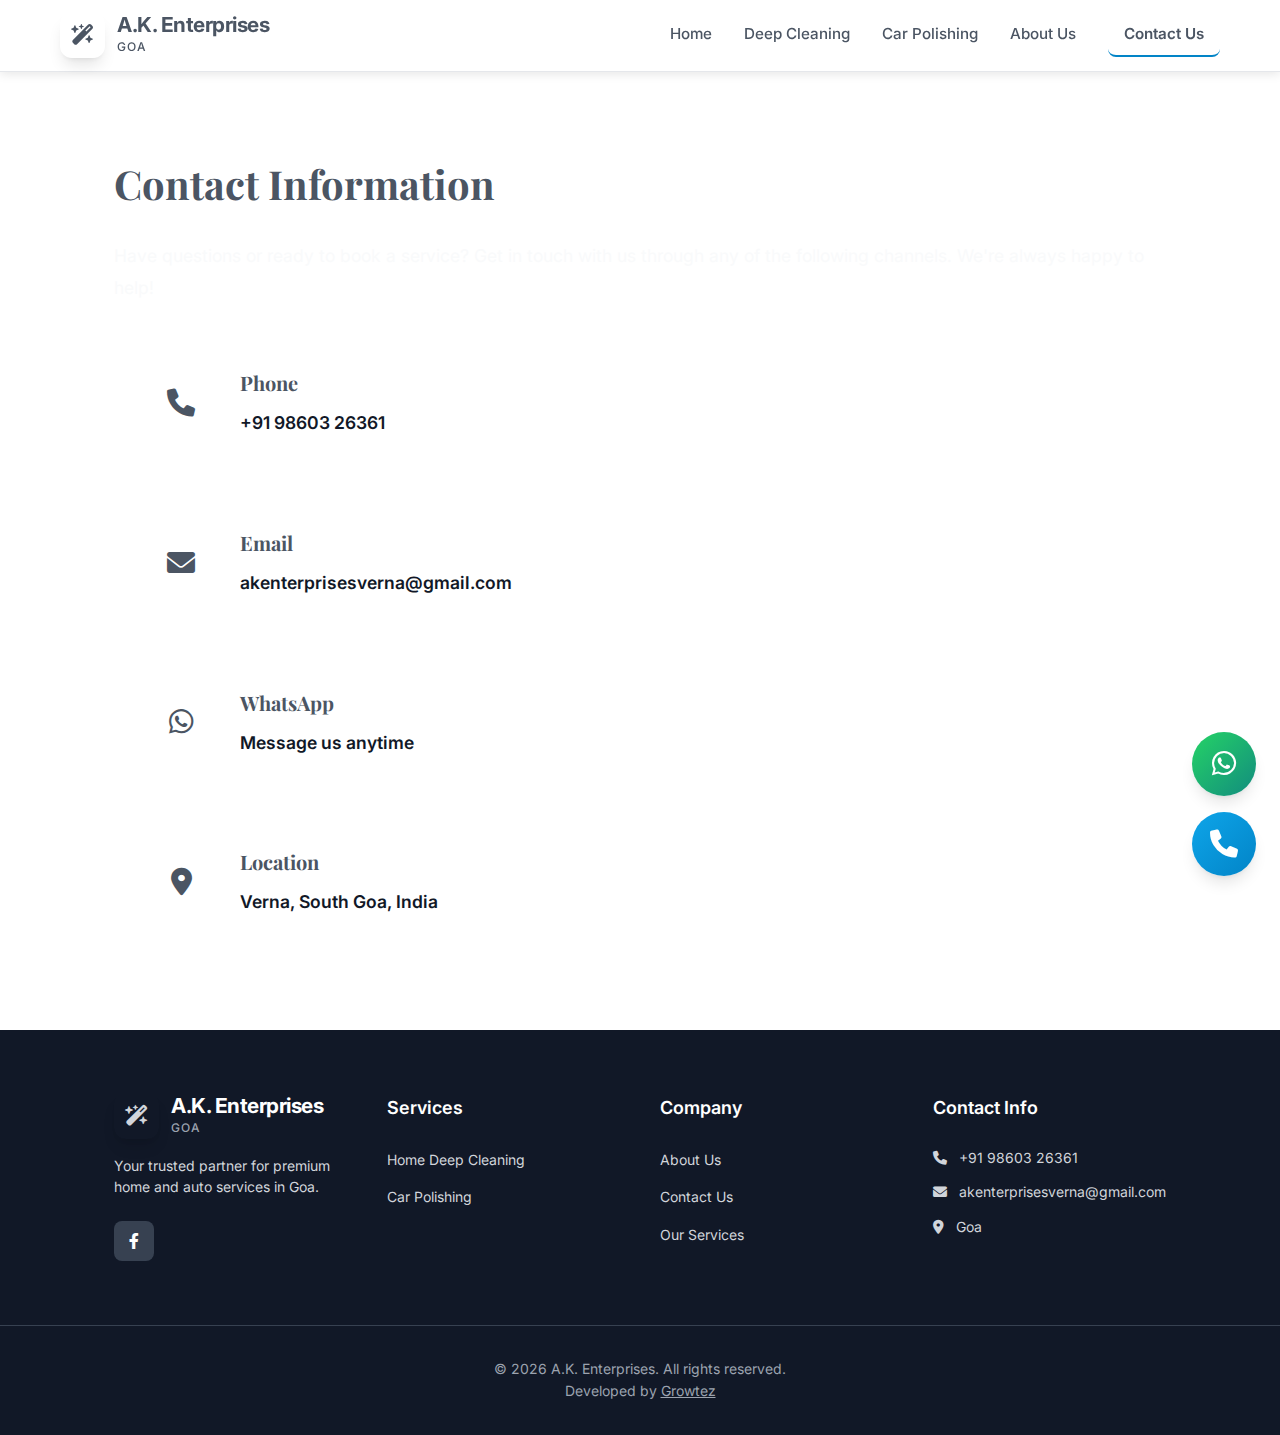
<file: contact.html>
<!DOCTYPE html>
<html lang="en">

<head>
    <meta charset="UTF-8">
    <meta name="viewport" content="width=device-width, initial-scale=1.0">
    <title>Contact Us | A.K. Enterprises Goa</title>

    <meta name="description"
        content="Get in touch with A.K. Enterprises for professional home cleaning and car detailing services in Goa. Call us or visit our location.">
    <meta name="keywords" content="contact akenterprises, cleaning services goa, car detailing goa, book service">

    <link rel="preconnect" href="https://fonts.googleapis.com">
    <link rel="preconnect" href="https://fonts.gstatic.com" crossorigin>
    <link
        href="https://fonts.googleapis.com/css2?family=Inter:wght@300;400;500;600;700&family=Playfair+Display:wght@600;700;800&display=swap"
        rel="stylesheet">
    <link href="https://cdnjs.cloudflare.com/ajax/libs/font-awesome/6.0.0/css/all.min.css" rel="stylesheet">
    <link rel="stylesheet" href="./styles.css">
    <link rel="stylesheet" href="./header.css">
    <style>
        .contact-hero {
            background: linear-gradient(135deg, var(--primary-green) 0%, var(--medium-green) 100%);
            padding: 8rem 0 4rem;
            text-align: center;
            color: white;
        }

        .contact-hero h1 {
            font-size: 3.5rem;
            font-weight: 800;
            margin-bottom: 1.5rem;
            font-family: 'Playfair Display', serif;
        }

        .contact-hero p {
            font-size: 1.25rem;
            max-width: 700px;
            margin: 0 auto;
            opacity: 0.95;
        }

        .contact-content-section {
            padding: 5rem 0;
        }

        .contact-main-grid {
            display: grid;
            grid-template-columns: 1fr 1fr;
            gap: 4rem;
            margin-bottom: 4rem;
        }

        .contact-info-section h2 {
            font-size: 2.5rem;
            font-weight: 700;
            color: var(--primary-green);
            margin-bottom: 1.5rem;
            font-family: 'Playfair Display', serif;
        }

        .contact-info-section p {
            font-size: 1.1rem;
            line-height: 1.8;
            color: var(--text-light);
            margin-bottom: 2rem;
        }

        .contact-cards {
            display: flex;
            flex-direction: column;
            gap: 1.5rem;
        }

        .contact-info-card {
            background: var(--light-cream);
            border-radius: 16px;
            padding: 2rem;
            display: flex;
            align-items: center;
            gap: 1.5rem;
            transition: all 0.3s ease;
            text-decoration: none;
        }

        .contact-info-card:hover {
            transform: translateX(8px);
            box-shadow: 0 10px 30px rgba(0, 0, 0, 0.1);
        }

        .contact-info-icon {
            width: 70px;
            height: 70px;
            background: var(--primary-green);
            border-radius: 50%;
            display: flex;
            align-items: center;
            justify-content: center;
            font-size: 1.75rem;
            color: var(--accent-yellow);
            flex-shrink: 0;
        }

        .contact-info-text h3 {
            font-size: 1.25rem;
            color: var(--primary-green);
            margin-bottom: 0.5rem;
            font-weight: 700;
        }

        .contact-info-text p {
            font-size: 1.1rem;
            color: var(--text-dark);
            margin: 0;
            font-weight: 600;
        }

        .contact-form-section {
            background: var(--light-cream);
            border-radius: 20px;
            padding: 3rem;
        }

        .contact-form-section h3 {
            font-size: 2rem;
            font-weight: 700;
            color: var(--primary-green);
            margin-bottom: 1rem;
            font-family: 'Playfair Display', serif;
        }

        .contact-form-section>p {
            font-size: 1rem;
            color: var(--text-light);
            margin-bottom: 2rem;
        }

        .form-group {
            margin-bottom: 1.5rem;
        }

        .form-group label {
            display: block;
            font-size: 1rem;
            font-weight: 600;
            color: var(--text-dark);
            margin-bottom: 0.5rem;
        }

        .form-group input,
        .form-group textarea,
        .form-group select {
            width: 100%;
            padding: 1rem;
            border: 2px solid var(--border-color);
            border-radius: 12px;
            font-size: 1rem;
            font-family: 'Inter', sans-serif;
            transition: all 0.3s ease;
            background: white;
        }

        .form-group input:focus,
        .form-group textarea:focus,
        .form-group select:focus {
            outline: none;
            border-color: var(--primary-green);
            box-shadow: 0 0 0 3px rgba(30, 77, 63, 0.1);
        }

        .form-group textarea {
            resize: vertical;
            min-height: 120px;
        }

        .form-submit-btn {
            width: 100%;
            padding: 1.25rem;
            background: var(--primary-green);
            color: white;
            border: none;
            border-radius: 12px;
            font-size: 1.1rem;
            font-weight: 700;
            cursor: pointer;
            transition: all 0.3s ease;
            display: flex;
            align-items: center;
            justify-content: center;
            gap: 0.5rem;
        }

        .form-submit-btn:hover {
            background: var(--dark-green);
            transform: translateY(-2px);
            box-shadow: 0 8px 20px rgba(30, 77, 63, 0.3);
        }

        .quick-contact-section {
            background: var(--accent-yellow);
            padding: 4rem 0;
            text-align: center;
        }

        .quick-contact-section h2 {
            font-size: 2.5rem;
            font-weight: 800;
            color: var(--primary-green);
            margin-bottom: 1rem;
            font-family: 'Playfair Display', serif;
        }

        .quick-contact-section p {
            font-size: 1.2rem;
            color: var(--text-dark);
            margin-bottom: 2rem;
        }

        .quick-contact-buttons {
            display: flex;
            gap: 1rem;
            justify-content: center;
            flex-wrap: wrap;
        }

        .map-section {
            padding: 5rem 0;
            background: var(--light-cream);
        }

        .section-header {
            text-align: center;
            margin-bottom: 3rem;
        }

        .section-header h2 {
            font-size: 2.5rem;
            font-weight: 700;
            color: var(--primary-green);
            margin-bottom: 1rem;
            font-family: 'Playfair Display', serif;
        }

        .section-header p {
            font-size: 1.1rem;
            color: var(--text-light);
        }

        .map-container {
            background: white;
            border-radius: 20px;
            padding: 2rem;
            box-shadow: 0 10px 30px rgba(0, 0, 0, 0.1);
        }

        .map-placeholder {
            background: var(--light-cream);
            border-radius: 16px;
            height: 450px;
            display: flex;
            align-items: center;
            justify-content: center;
            flex-direction: column;
            gap: 1rem;
        }

        .map-placeholder i {
            font-size: 4rem;
            color: var(--primary-green);
            opacity: 0.3;
        }

        .map-placeholder p {
            font-size: 1.25rem;
            color: var(--text-light);
            font-weight: 600;
        }

        .business-hours-section {
            padding: 5rem 0;
        }

        .hours-grid {
            display: grid;
            grid-template-columns: repeat(2, 1fr);
            gap: 2rem;
            max-width: 800px;
            margin: 0 auto;
        }

        .hours-card {
            background: var(--light-cream);
            border-radius: 16px;
            padding: 2.5rem;
            text-align: center;
        }

        .hours-card i {
            font-size: 3rem;
            color: var(--primary-green);
            margin-bottom: 1.5rem;
        }

        .hours-card h3 {
            font-size: 1.5rem;
            color: var(--primary-green);
            margin-bottom: 1rem;
            font-weight: 700;
        }

        .hours-card p {
            font-size: 1.1rem;
            color: var(--text-dark);
            margin: 0.5rem 0;
            font-weight: 600;
        }

        .hours-card .note {
            font-size: 0.95rem;
            color: var(--text-light);
            margin-top: 1rem;
            font-weight: 400;
        }

        /* Responsive */
        @media (max-width: 968px) {
            .contact-hero h1 {
                font-size: 2.5rem;
            }

            .contact-main-grid {
                grid-template-columns: 1fr;
                gap: 3rem;
            }

            .hours-grid {
                grid-template-columns: 1fr;
            }
        }

        @media (max-width: 640px) {
            .contact-hero {
                padding: 6rem 0 3rem;
            }

            .contact-hero h1 {
                font-size: 2rem;
            }

            .contact-hero p {
                font-size: 1rem;
            }

            .contact-info-section h2 {
                font-size: 2rem;
            }

            .contact-info-section p {
                font-size: 1rem;
            }

            .contact-info-card {
                padding: 1.5rem;
            }

            .contact-info-icon {
                width: 60px;
                height: 60px;
                font-size: 1.5rem;
            }

            .contact-info-text h3 {
                font-size: 1.1rem;
            }

            .contact-info-text p {
                font-size: 1rem;
            }

            .contact-form-section {
                padding: 2rem 1.5rem;
            }

            .contact-form-section h3 {
                font-size: 1.75rem;
            }

            .quick-contact-section h2 {
                font-size: 2rem;
            }

            .quick-contact-section p {
                font-size: 1rem;
            }

            .quick-contact-buttons {
                flex-direction: column;
            }

            .quick-contact-buttons .btn {
                width: 100%;
            }

            .section-header h2 {
                font-size: 2rem;
            }

            .hours-card {
                padding: 2rem 1.5rem;
            }

            .hours-card i {
                font-size: 2.5rem;
            }

            .hours-card h3 {
                font-size: 1.25rem;
            }

            .map-placeholder {
                height: 300px;
            }

            .map-placeholder i {
                font-size: 3rem;
            }

            .map-placeholder p {
                font-size: 1.1rem;
            }
        }

        @media (max-width: 480px) {
            .container {
                padding: 0 15px;
            }

            .contact-hero {
                padding: 5rem 0 2.5rem;
            }

            .contact-hero h1 {
                font-size: 1.75rem;
            }

            .contact-hero p {
                font-size: 0.95rem;
            }

            .contact-content-section {
                padding: 3rem 0;
            }

            .contact-info-section h2 {
                font-size: 1.75rem;
            }

            .contact-info-section p {
                font-size: 0.95rem;
            }

            .contact-info-card {
                padding: 1.25rem;
                flex-direction: column;
                text-align: center;
            }

            .contact-info-icon {
                width: 55px;
                height: 55px;
                font-size: 1.3rem;
            }

            .contact-info-text h3 {
                font-size: 1rem;
            }

            .contact-info-text p {
                font-size: 0.95rem;
            }

            .contact-form-section {
                padding: 1.5rem 1rem;
            }

            .contact-form-section h3 {
                font-size: 1.5rem;
            }

            .contact-form-section>p {
                font-size: 0.9rem;
            }

            .form-group label {
                font-size: 0.9rem;
            }

            .form-group input,
            .form-group textarea,
            .form-group select {
                padding: 0.85rem;
                font-size: 0.95rem;
            }

            .form-submit-btn {
                padding: 1rem;
                font-size: 1rem;
            }

            .quick-contact-section {
                padding: 3rem 0;
            }

            .quick-contact-section h2 {
                font-size: 1.75rem;
            }

            .quick-contact-section p {
                font-size: 0.95rem;
            }

            .quick-contact-buttons .btn {
                padding: 0.85rem 1.5rem;
                font-size: 0.95rem;
            }

            .business-hours-section {
                padding: 3rem 0;
            }

            .section-header h2 {
                font-size: 1.75rem;
            }

            .section-header p {
                font-size: 0.95rem;
            }

            .hours-card {
                padding: 1.5rem 1rem;
            }

            .hours-card i {
                font-size: 2rem;
            }

            .hours-card h3 {
                font-size: 1.15rem;
            }

            .hours-card p {
                font-size: 1rem;
            }

            .hours-card .note {
                font-size: 0.85rem;
            }

            .map-section {
                padding: 3rem 0;
            }

            .map-container {
                padding: 1rem;
            }

            .map-placeholder {
                height: 250px;
            }

            .map-placeholder i {
                font-size: 2.5rem;
            }

            .map-placeholder p {
                font-size: 1rem;
            }
        }
    </style>
</head>

<body>
    <header class="navbar" id="navbar">
        <div class="container navbar-container">
            <a href="index.html" class="logo">
                <div class="logo-icon-wrapper">
                    <i class="fa-solid fa-wand-magic-sparkles"></i>
                </div>
                <div class="logo-text">
                    <span class="logo-title">A.K. Enterprises</span>
                    <span class="logo-subtitle">Goa</span>
                </div>
            </a>

            <nav class="nav-links">
                <a href="index.html" class="nav-link">Home</a>
                <a href="home-cleaning.html" class="nav-link">Deep Cleaning</a>
                <a href="car-polishing.html" class="nav-link">Car Polishing</a>
                <a href="about.html" class="nav-link">About Us</a>
                <a href="contact.html" class="nav-link active">Contact Us</a>
                <!-- <a href="tel:+917387257618" class="btn btn-primary nav-btn-desktop">
                    <i class="fa-solid fa-phone"></i> Call Now
                </a> -->
            </nav>

            <button class="menu-toggle">
                <i class="fas fa-bars"></i>
            </button>
        </div>
    </header>

    <main>
        <section class="contact-content-section">
            <div class="container">

                <div class="contact-info-section">
                    <h2>Contact Information</h2>
                    <p>Have questions or ready to book a service? Get in touch with us through any of the following
                        channels. We're always happy to help!</p>

                    <div class="contact-cards">
                        <a href="tel:+919860326361" class="contact-info-card">
                            <div class="contact-info-icon">
                                <i class="fa-solid fa-phone"></i>
                            </div>
                            <div class="contact-info-text">
                                <h3>Phone</h3>
                                <p>+91 98603 26361</p>
                            </div>
                        </a>

                        <a href="mailto:akenterprisesverna@gmail.com" class="contact-info-card">
                            <div class="contact-info-icon">
                                <i class="fa-solid fa-envelope"></i>
                            </div>
                            <div class="contact-info-text">
                                <h3>Email</h3>
                                <p>akenterprisesverna@gmail.com</p>
                            </div>
                        </a>

                        <a href="https://wa.me/+919860326361" target="_blank" class="contact-info-card">
                            <div class="contact-info-icon">
                                <i class="fa-brands fa-whatsapp"></i>
                            </div>
                            <div class="contact-info-text">
                                <h3>WhatsApp</h3>
                                <p>Message us anytime</p>
                            </div>
                        </a>

                        <div class="contact-info-card">
                            <div class="contact-info-icon">
                                <i class="fa-solid fa-map-marker-alt"></i>
                            </div>
                            <div class="contact-info-text">
                                <h3>Location</h3>
                                <p>Verna, South Goa, India</p>
                            </div>
                        </div>
                    </div>
                </div>


            </div>
        </section>

        <!-- <section class="map-section">
            <div class="container">
                <div class="section-header">
                    <h2>Our Service Area</h2>
                    <p>Proudly serving customers across Goa</p>
                </div>

                <div class="map-container">
                    <div class="map-placeholder">
                        <i class="fa-solid fa-map-location-dot"></i>
                        <p>Service Area: Goa, India</p>
                    </div>
                </div>
            </div>
        </section> -->
    </main>

    <footer class="footer">
        <div class="container footer-grid">
            <div class="footer-col">
                <div class="logo">
                    <div class="logo-icon-wrapper">
                        <i class="fa-solid fa-wand-magic-sparkles"></i>
                    </div>
                    <div class="logo-text">
                        <span class="logo-title">A.K. Enterprises</span>
                        <span class="logo-subtitle">Goa</span>
                    </div>
                </div>
                <p class="footer-bio">
                    Your trusted partner for premium home and auto services in Goa.
                </p>
                <div class="footer-socials">
                    <a href="https://www.facebook.com/share/1799nV8MNb" class="social-link" aria-label="Facebook"><i
                            class="fa-brands fa-facebook-f"></i></a>
                </div>
            </div>
            <div class="footer-col">
                <h3 class="footer-col-title">Services</h3>
                <ul class="footer-links">
                    <li><a href="home-cleaning.html">Home Deep Cleaning</a></li>
                    <li><a href="car-polishing.html">Car Polishing</a></li>
                </ul>
            </div>
            <div class="footer-col">
                <h3 class="footer-col-title">Company</h3>
                <ul class="footer-links">
                    <li><a href="about.html">About Us</a></li>
                    <li><a href="contact.html">Contact Us</a></li>
                    <li><a href="index.html">Our Services</a></li>
                </ul>
            </div>
            <div class="footer-col">
                <h3 class="footer-col-title">Contact Info</h3>
                <ul class="footer-contact-info">
                    <li><i class="fa-solid fa-phone"></i> <a href="tel:+919860326361">+91 98603 26361</a></li>
                    <li><i class="fa-solid fa-envelope"></i> <a
                            href="mailto:akenterprisesverna@gmail.com">akenterprisesverna@gmail.com</a></li>
                    <li><i class="fa-solid fa-map-marker-alt"></i> <span>Goa</span></li>
                </ul>
            </div>
        </div>
        <div class="footer-copyright">
            <p>© <span id="current-year"></span> A.K. Enterprises. All rights reserved.</p>
            <p>Developed by <a href="https://www.growtez.com" target="_blank"> <u>Growtez</u></a></p>
        </div>
    </footer>

    <div class="floating-buttons">
        <a href="https://wa.me/+919860326361?text=Hi!%20I%20would%20like%20to%20book%20a%20service." target="_blank"
            class="float-btn whatsapp-btn" aria-label="Message on WhatsApp">
            <i class="fa-brands fa-whatsapp"></i>
            <span class="float-tooltip">Message on WhatsApp</span>
        </a>
        <a href="tel:+919860326361" class="float-btn call-btn" aria-label="Call Now">
            <i class="fa-solid fa-phone"></i>
            <span class="float-tooltip">Call Now</span>
        </a>
    </div>

    <script src="./index.js"></script>
    <script>
        // Form submission handler
        document.getElementById('contactForm').addEventListener('submit', function (e) {
            e.preventDefault();

            const name = document.getElementById('name').value;
            const phone = document.getElementById('phone').value;
            const email = document.getElementById('email').value;
            const service = document.getElementById('service').value;
            const message = document.getElementById('message').value;

            // Create WhatsApp message
            const whatsappMessage = `Hi! I'm ${name}.\n\nPhone: ${phone}\n${email ? `Email: ${email}\n` : ''}Service: ${service}\n\nMessage: ${message}`;
            const whatsappURL = `https://wa.me/+919860326361?text=${encodeURIComponent(whatsappMessage)}`;

            // Open WhatsApp
            window.open(whatsappURL, '_blank');

            // Optional: Reset form
            this.reset();
        });
    </script>
</body>

</html>
</file>
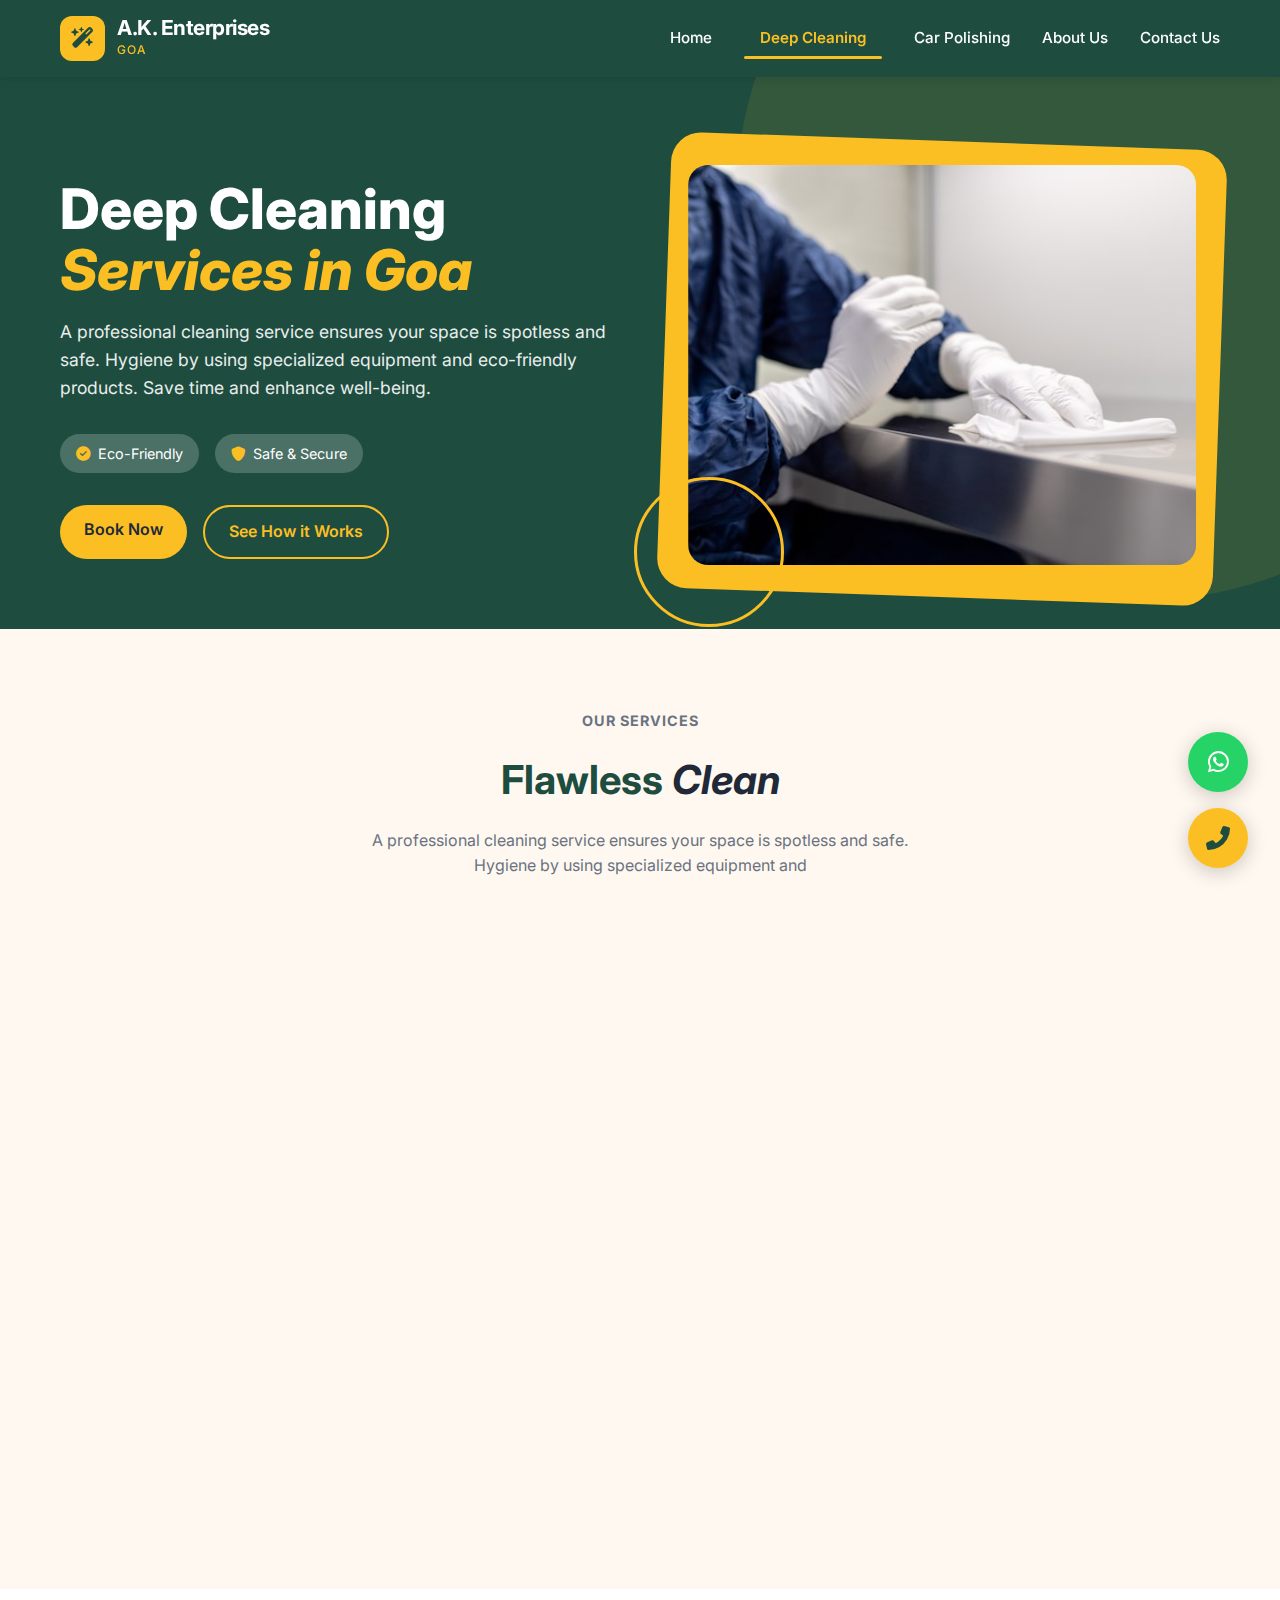
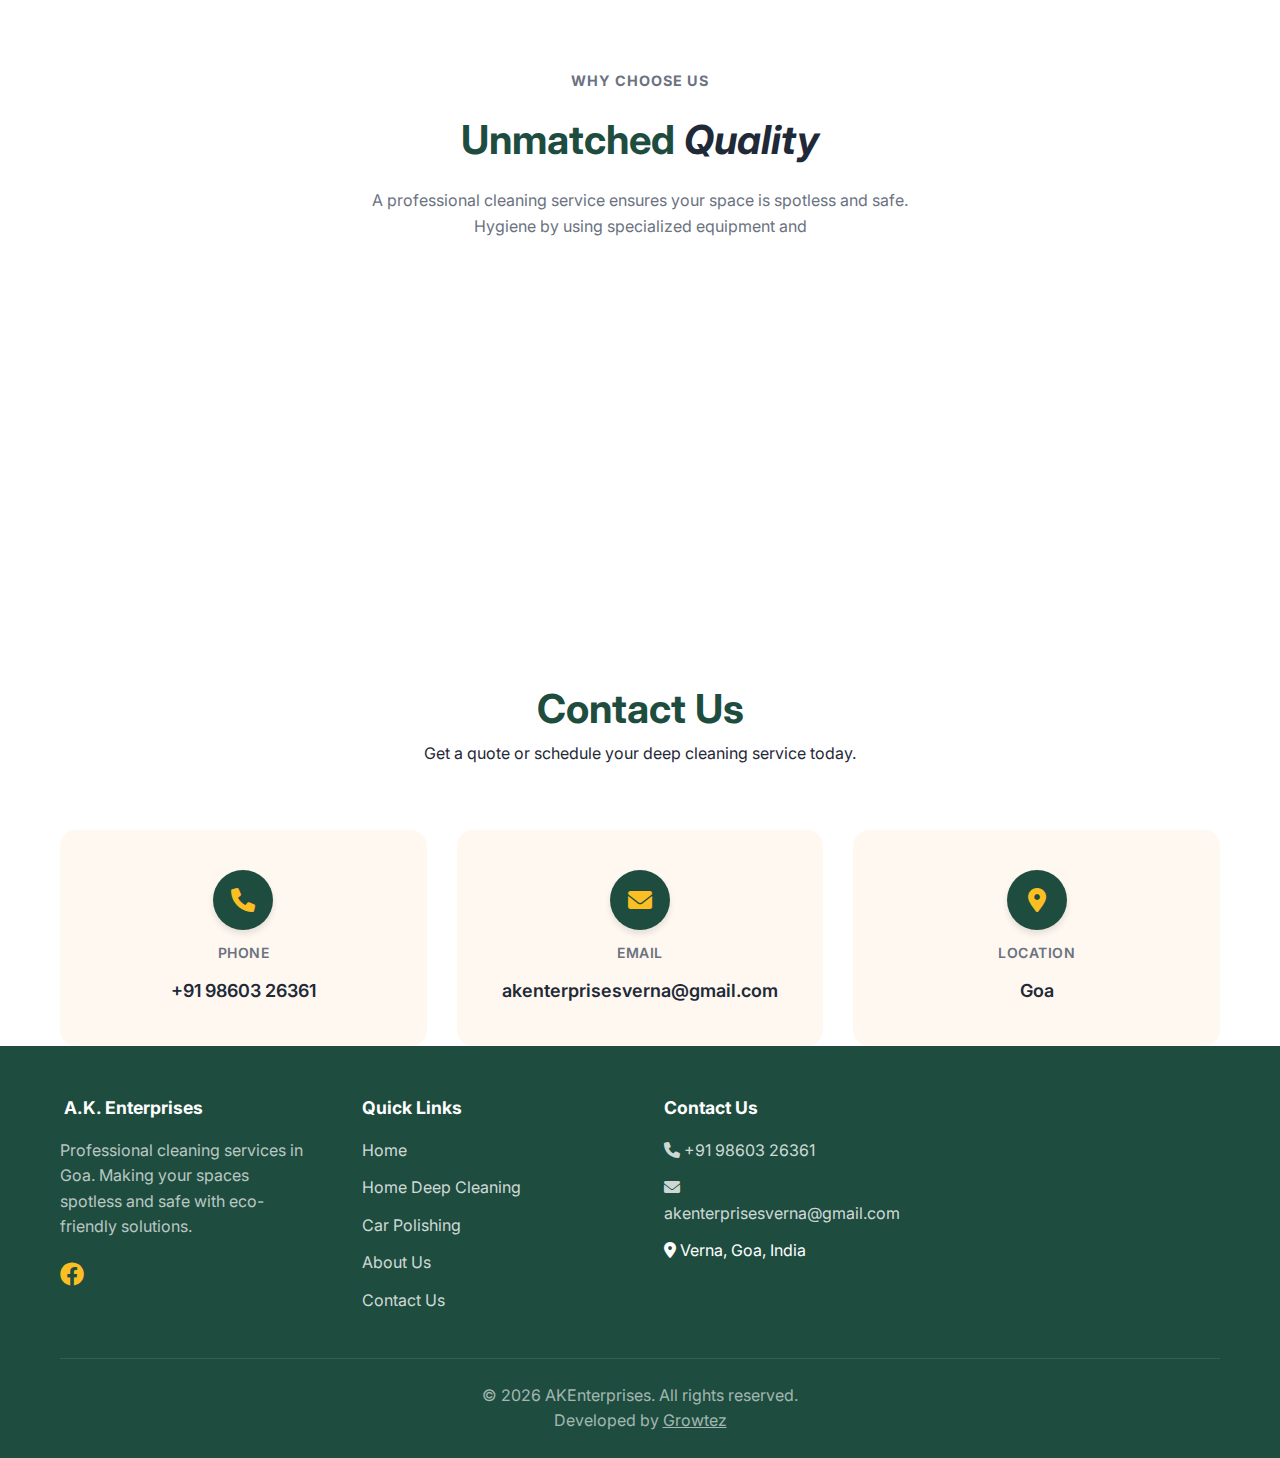
<file: home-cleaning.html>
<!DOCTYPE html>
<html lang="en">

<head>
    <meta charset="UTF-8">
    <meta name="viewport" content="width=device-width, initial-scale=1.0">
    <title>Deep Cleaning Services | A.K. Enterprises Goa</title>
    <link rel="preconnect" href="https://fonts.googleapis.com">
    <link rel="preconnect" href="https://fonts.gstatic.com" crossorigin>
    <link
        href="https://fonts.googleapis.com/css2?family=Inter:wght@300;400;500;600;700;800&family=Playfair+Display:wght@600;700&display=swap"
        rel="stylesheet">
    <link href="https://cdnjs.cloudflare.com/ajax/libs/font-awesome/6.0.0/css/all.min.css" rel="stylesheet">
    <link rel="stylesheet" href="home-cleaning.css">
    <!-- <link rel="stylesheet" href="header.css"> -->
</head>

<body>
    <!-- Navigation -->
    <nav class="navbar">
        <div class="container nav-container">
            <a href="index.html" class="logo">
                <div class="logo-icon-wrapper">
                    <i class="fa-solid fa-wand-magic-sparkles"></i>
                </div>
                <div class="logo-text">
                    <span class="logo-title">A.K. Enterprises</span>
                    <span class="logo-subtitle">Goa</span>
                </div>
            </a>
            <nav class="nav-links">
                <a href="index.html" class="nav-link">Home</a>
                <a href="home-cleaning.html" class="nav-link active">Deep Cleaning</a>
                <a href="car-polishing.html" class="nav-link">Car Polishing</a>
                <a href="about.html" class="nav-link">About Us</a>
                <a href="contact.html" class="nav-link">Contact Us</a>
                <!-- <a href="tel:+917387257618" class="btn btn-primary nav-btn-desktop">
                    <i class="fa-solid fa-phone"></i> Call Now
                </a> -->
            </nav>
            <button class="menu-toggle">
                <i class="fas fa-bars"></i>
            </button>
        </div>
    </nav>

    <!-- Hero Section -->
    <section id="home" class="hero">
        <div class="container hero-content">
            <div class="hero-text">
                <h1>
                    Deep Cleaning <span class="highlight">Services in Goa</span>
                </h1>
                <p>A professional cleaning service ensures your space is spotless and safe. Hygiene by using specialized
                    equipment and eco-friendly products. Save time and enhance well-being.</p>
                <div class="hero-badges">
                    <div class="badge">
                        <i class="fas fa-check-circle"></i>
                        <span>Eco-Friendly</span>
                    </div>
                    <div class="badge">
                        <i class="fas fa-shield-alt"></i>
                        <span>Safe & Secure</span>
                    </div>
                </div>
                <div class="hero-buttons">
                    <a href="tel:+919860326361" class="btn btn-primary">Book Now</a>
                    <a href="#services" class="btn btn-outline"
                        style="background: transparent; border: 2px solid var(--accent-yellow); color: var(--accent-yellow);">See
                        How it Works</a>
                </div>
            </div>
            <div class="hero-image">
                <div class="hero-img-wrapper">
                    <img src="./assets/deep-cleaning-hero.jpg"
                        alt="Professional Cleaning Team">
                </div>
                <div class="hero-circle"></div>
            </div>
        </div>
    </section>

    <!-- Trusted Section -->
    <!-- <section class="trusted-section">
        <div class="container">
            <h3>Trusted Users</h3>
            <div class="trusted-logos">
                <span style="font-size: 1.5rem; font-weight: 600; color: var(--text-dark);">500+ Happy Clients</span>
            </div>
        </div>
    </section> -->

    <!-- Services Section -->
    <section id="services" class="services-section">
        <div class="container">
            <div class="section-header">
                <h3>Our Services</h3>
                <h2>Flawless <span class="italic">Clean</span></h2>
                <p style="color: var(--text-light); max-width: 600px; margin: 1rem auto 0;">A professional cleaning
                    service ensures your space is spotless and safe. Hygiene by using specialized equipment and</p>
            </div>
            <div class="services-grid">
                <div class="service-card">
                    <div class="service-icon">
                        <i class="fas fa-home"></i>
                    </div>
                    <h3>House Cleaning</h3>
                    <p>A professional cleaning service focuses on residential spaces.</p>
                </div>
                <div class="service-card">
                    <div class="service-icon">
                        <i class="fas fa-utensils"></i>
                    </div>
                    <h3>Kitchen Cleaning</h3>
                    <p>A professional cleaning service ensures pristine condition.</p>
                </div>
                <div class="service-card">
                    <div class="service-icon">
                        <i class="fas fa-th"></i>
                    </div>
                    <h3>Floor Cleaning</h3>
                    <p>A professional cleaning service ensures floors.</p>
                </div>
                <div class="service-card">
                    <div class="service-icon">
                        <i class="fas fa-bath"></i>
                    </div>
                    <h3>Bathroom Cleaning</h3>
                    <p>A professional cleaning service ensures the spaces.</p>
                </div>
                <div class="service-card">
                    <div class="service-icon">
                        <i class="fas fa-building"></i>
                    </div>
                    <h3>Office Cleaning</h3>
                    <p>A professional cleaning service focuses.</p>
                </div>
                <div class="service-card" style="background: var(--primary-green); color: var(--white);">
                    <div style="text-align: center; padding: 1rem 0;">
                        <div
                            style="font-size: 2rem; font-weight: 800; color: var(--accent-yellow); margin-bottom: 0.5rem;">
                            Many More...</div>
                        <div style="font-size: 1.1rem; margin-bottom: 1rem;">Exclusive Services For You</div>
                        <a href="tel:+919860326361" class="btn btn-primary">Call Now</a>
                    </div>
                </div>
            </div>
        </div>
    </section>

    <!-- Quality Section -->
    <section class="quality-section">
        <div class="container">
            <div class="section-header">
                <h3>Why Choose Us</h3>
                <h2>Unmatched <span class="italic">Quality</span></h2>
                <p style="color: var(--text-light); max-width: 600px; margin: 1rem auto 0;">A professional cleaning
                    service ensures your space is spotless and safe. Hygiene by using specialized equipment and</p>
            </div>
            <div class="quality-grid">
                <div class="quality-card">
                    <div class="quality-icon">
                        <i class="fas fa-home"></i>
                    </div>
                    <h3>Expert Care</h3>
                    <p>Our service ensures excellence in everything we do.</p>

                </div>
                <div class="quality-card">
                    <div class="quality-icon">
                        <i class="fas fa-headset"></i>
                    </div>
                    <h3>Reliable Service</h3>
                    <p>We service ensures to the vehicles excellent by.</p>
                </div>
                <div class="quality-card">
                    <div class="quality-icon">
                        <i class="fas fa-leaf"></i>
                    </div>
                    <h3>Eco-Friendly</h3>
                    <p>We service ensures to the vehicles excellent by.</p>
                </div>
                <div class="quality-card">
                    <div class="quality-icon">
                        <i class="fas fa-users"></i>
                    </div>
                    <h3>Tailored Solutions</h3>
                    <p>We service ensures to the vehicles excellent by.</p>
                </div>
            </div>
        </div>
    </section>

    <!-- Contact Section-->
    <section id="auto-contact" class="contact-section">
        <div class="container">
            <div class="section-header">
                <h2 class="section-title">Contact Us</h2>
                <p class="section-subtitle">Get a quote or schedule your deep cleaning service today.</p>
            </div>
            <div class="contact-grid">
                <a href="tel:+919860326361" class="contact-card">
                    <div class="contact-icon">
                        <i class="fa-solid fa-phone"></i>
                    </div>
                    <span class="contact-label">Phone</span>
                    <span class="contact-value">+91 98603 26361</span>
                </a>
                <a href="mailto:akenterprisesverna@gmail.com" class="contact-card">
                    <div class="contact-icon">
                        <i class="fa-solid fa-envelope"></i>
                    </div>
                    <span class="contact-label">Email</span>
                    <span class="contact-value">akenterprisesverna@gmail.com</span>
                </a>
                <div class="contact-card">
                    <div class="contact-icon">
                        <i class="fa-solid fa-map-marker-alt"></i>
                    </div>
                    <span class="contact-label">Location</span>
                    <span class="contact-value">Goa</span>
                </div>
                <!-- <div class="contact-card">
                        <div class="contact-icon">
                            <i class="fa-solid fa-clock"></i>
                        </div>
                        <span class="contact-label">Working Hours</span>
                        <span class="contact-value">8 AM - 7 PM</span>
                    </div> -->
            </div>
        </div>
    </section>

    <!-- Footer -->
    <footer class="footer">
        <div class="container">
            <div class="footer-grid">
                <div>
                    <h3><i class="fas fa-sparkles"></i> A.K. Enterprises</h3>
                    <p style="color: rgba(255,255,255,0.7); margin-top: 1rem;">Professional cleaning services in Goa.
                        Making your spaces spotless and safe with eco-friendly solutions.</p>
                    <div style="margin-top: 1rem; display: flex; gap: 1rem;">
                        <a href="https://www.facebook.com/share/1799nV8MNb" style="color: var(--accent-yellow); font-size: 1.5rem;"><i
                                class="fab fa-facebook"></i></a>
                        <!-- <a href="#" style="color: var(--accent-yellow); font-size: 1.5rem;"><i
                                class="fab fa-instagram"></i></a>
                        <a href="#" style="color: var(--accent-yellow); font-size: 1.5rem;"><i
                                class="fab fa-twitter"></i></a> -->
                    </div>
                </div>

                <div>
                    <h3>Quick Links</h3>
                    <ul class="footer-links">
                        <li><a href="">Home</a></li>
                        <li><a href="home-cleaning.html">Home Deep Cleaning</a></li>
                        <li><a href="car-polishing.html">Car Polishing</a></li>
                        <li><a href="about.html">About Us</a></li>
                        <li><a href="contact.html">Contact Us</a></li>
                    </ul>
                </div>

               

                <div>
                    <h3>Contact Us</h3>
                    <ul class="footer-links">
                        <li><a href="tel:+919860326361"><i class="fas fa-phone"></i> +91 98603 26361</a></li>
                        <li><a href="mailto:akenterprisesverna@gmail.com"><i class="fas fa-envelope"></i>
                                akenterprisesverna@gmail.com</a></li>
                        <li><i class="fas fa-map-marker-alt"></i> Verna, Goa, India</li>
                    </ul>
                    <!-- <div class="footer-subscribe">
                        <input type="email" placeholder="Your email">
                        <button>Subscribe</button>
                    </div> -->
                </div>
            </div>

            <div class="footer-bottom">
                <p>© <span id="current-year"></span> AKEnterprises. All rights reserved.</p>
                <p>Developed by <a href="https://www.growtez.com" target="_blank"> <u>Growtez</u></a></p>
            </div>
        </div>
    </footer>

    <!-- Floating Buttons -->
    <div class="floating-btns">
        <a href="https://wa.me/919860326361" target="_blank" class="float-btn whatsapp-btn" title="Chat on WhatsApp">
            <i class="fab fa-whatsapp"></i>
        </a>
        <a href="tel:+919860326361" class="float-btn call-btn" title="Call Now">
            <i class="fas fa-phone-alt"></i>
        </a>
    </div>

    <script src="home-cleaning.js"></script>
</body>

</html>
</file>
<file: styles.css>
/* Root Variables */
:root {
    --primary-color: #0284c7;
    --primary-dark: #0369a1;
    --primary-light: #e0f2fe;
    --secondary-color: #ef4444;
    --gradient-primary: linear-gradient(135deg, #0ea5e9, #0284c7);
    --gradient-hero-home: linear-gradient(135deg, #f0f9ff, #e0f2fe);
    --gradient-hero-auto: linear-gradient(135deg, #f3f4f6, #d1d5db);
    --text-dark: #111827;
    --text-medium: #4b5563;
    --text-light: #f9fafb;
    --bg-white: #ffffff;
    --bg-light: #f9fafb;
    --bg-dark: #111827;
    --border-color: #e5e7eb;
    --font-inter: 'Inter', sans-serif;
    --font-display: 'Playfair Display', serif;
    --shadow-sm: 0 1px 2px 0 rgba(0, 0, 0, 0.05);
    --shadow-md: 0 4px 6px -1px rgba(0, 0, 0, 0.1), 0 2px 4px -2px rgba(0, 0, 0, 0.1);
    --shadow-lg: 0 10px 15px -3px rgba(0, 0, 0, 0.1), 0 4px 6px -4px rgba(0, 0, 0, 0.1);
    --navbar-height: 4.5rem;
    --mobile-tab-bar-height: 3.5rem; 
}

* {
    margin: 0;
    padding: 0;
    box-sizing: border-box;
}

html {
    scroll-behavior: smooth;
    font-size: 16px;
}

body {
    font-family: var(--font-inter);
    color: var(--text-medium);
    background-color: var(--bg-white);
    line-height: 1.6;
    -webkit-font-smoothing: antialiased;
}

h1, h2, h3, h4, h5, h6 {
    font-family: var(--font-display);
    color: var(--text-dark);
    font-weight: 700;
}

a {
    text-decoration: none;
    color: inherit;
    transition: color 0.3s ease;
}

ul {
    list-style: none;
}

img {
    max-width: 100%;
    height: auto;
    display: block;
}

.container {
    max-width: 1100px;
    margin: 0 auto;
    padding: 0 1.5rem;
}

.btn {
    display: inline-flex;
    align-items: center;
    justify-content: center;
    gap: 0.5rem;
    padding: 0.75rem 1.5rem;
    border-radius: 0.5rem;
    font-weight: 600;
    font-family: var(--font-inter);
    border: none;
    cursor: pointer;
    transition: all 0.3s ease;
}

.btn-primary {
    background-color: var(--primary-color);
    color: var(--bg-white);
}

.btn-primary:hover {
    background-color: var(--primary-dark);
    transform: translateY(-2px);
    box-shadow: var(--shadow-md);
}

.section-header {
    text-align: center;
    margin-bottom: 3rem;
    max-width: 600px;
    margin-left: auto;
    margin-right: auto;
}

.section-title {
    font-size: 2.5rem;
    margin-bottom: 0.5rem;
}

.section-subtitle {
    font-size: 1.125rem;
    color: var(--text-medium);
}

/* Navbar */
.navbar {
    position: fixed;
    top: 0;
    left: 0;
    width: 100%;
    height: var(--navbar-height);
    background-color: var(--bg-white);
    z-index: 1000;
    transition: all 0.3s ease;
    border-bottom: 1px solid var(--border-color);
}

.navbar.scrolled {
    box-shadow: var(--shadow-md);
    height: 4rem;
}

.navbar-container {
    display: flex;
    align-items: center;
    justify-content: space-between;
    height: 100%;
    gap: 1rem;
}

.logo {
    display: flex;
    align-items: center;
    gap: 0.75rem;
    flex-shrink: 0;
    z-index: 10;
}

.logo-icon-wrapper {
    width: 2.5rem;
    height: 2.5rem;
    background: var(--gradient-primary);
    color: var(--bg-white);
    display: grid;
    place-items: center;
    border-radius: 0.5rem;
    font-size: 1.25rem;
    box-shadow: var(--shadow-lg);
    transition: transform 0.3s ease;
    flex-shrink: 0;
}

.logo:hover .logo-icon-wrapper {
    transform: scale(1.1);
}

.logo-text {
    display: flex;
    flex-direction: column;
}

.logo-title {
    font-family: var(--font-inter);
    font-size: 1.25rem;
    font-weight: 800;
    color: var(--text-dark);
    line-height: 1.2;
}

.logo-subtitle {
    font-size: 0.75rem;
    color: var(--text-medium);
}

/* Navigation Links (Desktop) */
.nav-links {
    display: none;
}

.nav-link {
    padding: 0.5rem 0.75rem;
    font-weight: 600;
    color: var(--text-medium);
    font-size: 0.9rem;
    white-space: nowrap;
    border-bottom: 2px solid transparent;
    transition: all 0.3s ease;
}

.nav-link:hover {
    color: var(--primary-color);
}

.nav-link.active {
    color: var(--primary-color);
    border-bottom-color: var(--primary-color);
}

.nav-btn-desktop {
    display: none;
}

/* Mobile Menu Toggle (Hamburger) */
.menu-toggle {
    display: flex;
    font-size: 1.5rem;
    background: none;
    border: none;
    color: var(--text-dark);
    cursor: pointer;
    padding: 0.5rem;
    z-index: 10;
}

/* Mobile Menu (Slide-in) */
.mobile-menu {
    position: fixed;
    top: var(--navbar-height);
    left: 0;
    width: 100%;
    height: calc(100vh - var(--navbar-height));
    background-color: var(--bg-white);
    display: flex;
    flex-direction: column;
    align-items: center;
    padding: 2rem 1.5rem;
    gap: 1.5rem;
    transform: translateX(100%);
    transition: transform 0.3s ease-in-out, top 0.3s ease;
    opacity: 0;
    visibility: hidden;
    overflow-y: auto;
}

.mobile-menu.active {
    transform: translateX(0);
    opacity: 1;
    visibility: visible;
}

.navbar.scrolled .mobile-menu {
    top: 4rem;
    height: calc(100vh - 4rem);
}

.mobile-link {
    font-size: 1.25rem;
    font-weight: 600;
    color: var(--text-dark);
    padding: 0.5rem;
}

.mobile-link:hover {
    color: var(--primary-color);
}

.mobile-btn {
    font-size: 1.125rem;
    padding: 1rem 2rem;
    margin-top: 1rem;
}

/* Hero Section */
.hero {
    min-height: 100vh;
    display: flex;
    align-items: center;
    padding-top: var(--navbar-height);
}

.hero-home {
    background-image: var(--gradient-hero-home);
}

.hero-auto {
    background-image: var(--gradient-hero-auto);
}

.hero-content {
    text-align: center;
    max-width: 800px;
    margin: 0 auto;
    padding: 2rem 0;
}

.hero-badge {
    display: inline-flex;
    align-items: center;
    gap: 0.5rem;
    background-color: var(--primary-light);
    color: var(--primary-dark);
    padding: 0.5rem 1rem;
    border-radius: 999px;
    font-size: 0.875rem;
    font-weight: 600;
    margin-bottom: 1.5rem;
}

.hero-title {
    font-size: 2.25rem; /* Reduced base size */
    line-height: 1.3;
    margin-bottom: 1rem; /* Reduced margin */
    font-weight: 300; /* Lighter font weight for the whole container */
    color: var(--text-medium);
    display: flex;
    flex-direction: column;
    align-items: center;
}
/* Add this new rule for the main title line */
.hero-title-main {
    display: block;
}

.hero-highlight {
    font-weight: 700; /* Makes the highlight stand out */
    color: var(--text-dark); /* Ensure it uses the text-dark color */
    background: linear-gradient(to right, #0284c7, #e11d48);
    -webkit-background-clip: text;
    -webkit-text-fill-color: transparent;
    background-clip: text;
}

.hero-subtitle {
    font-size: 1.05rem; /* Slightly smaller subtitle */
    color: var(--text-medium);
    margin-bottom: 2.5rem; /* Maintained bottom margin for spacing */
    max-width: 650px; /* Increased max-width for better flow */
    margin-left: auto;
    margin-right: auto;
}

.hero-stats {
    display: grid;
    grid-template-columns: repeat(3, 1fr);
    gap: 1.5rem;
    max-width: 400px;
    margin: 0 auto;
}

.stat-item {
    display: flex;
    flex-direction: column;
}

.stat-number {
    font-size: 2rem;
    font-weight: 700;
    color: var(--primary-color);
}

.stat-label {
    font-size: 0.875rem;
    color: var(--text-medium);
    font-weight: 500;
}

/* NEW: Main Hero and Service Choice Cards */
.main-hero {
    background-image: var(--gradient-hero-home);
}

.service-choice-container {
    display: grid;
    grid-template-columns: 1fr;
    gap: 1.5rem;
    margin-top: 3rem;
}

.service-choice-card {
    background-color: var(--bg-white);
    border: 1px solid var(--border-color);
    border-radius: 1rem;
    padding: 2rem;
    text-align: left;
    box-shadow: var(--shadow-md);
    transition: all 0.3s ease;
    display: flex;
    flex-direction: column;
}

.service-choice-card:hover {
    transform: translateY(-8px);
    box-shadow: var(--shadow-lg);
    border-color: var(--primary-color);
}

.card-icon-wrapper {
    width: 4rem;
    height: 4rem;
    border-radius: 0.75rem;
    display: grid;
    place-items: center;
    color: var(--bg-white);
    font-size: 1.75rem;
    margin-bottom: 1.5rem;
}

.card-icon-wrapper.home {
    background: var(--gradient-primary);
}

.card-icon-wrapper.auto {
    background: linear-gradient(135deg, #ef4444, #991b1b);
}

.card-title {
    font-size: 1.75rem;
    font-family: var(--font-inter);
    font-weight: 600;
    margin-bottom: 0.75rem;
}

.card-description {
    font-size: 1rem;
    color: var(--text-medium);
    margin-bottom: 1.5rem;
    flex-grow: 1;
}

.card-link {
    font-weight: 600;
    color: var(--primary-color);
    display: inline-flex;
    align-items: center;
    gap: 0.5rem;
    transition: gap 0.3s ease;
}

.service-choice-card:hover .card-link {
    gap: 0.75rem;
}

/* Services Section */
.services-section {
    padding: 5rem 0;
    background-color: var(--bg-white);
}

.services-grid {
    display: grid;
    grid-template-columns: 1fr;
    gap: 2rem;
}

.service-card {
    background-color: var(--bg-white);
    padding: 2rem;
    border-radius: 1rem;
    box-shadow: var(--shadow-lg);
    transition: all 0.3s ease;
    border: 1px solid var(--border-color);
}

.service-card:hover {
    transform: translateY(-5px);
    box-shadow: 0 15px 25px -5px rgba(0, 0, 0, 0.1);
}

.service-icon {
    width: 3.5rem;
    height: 3.5rem;
    border-radius: 0.75rem;
    display: grid;
    place-items: center;
    font-size: 1.5rem;
    margin-bottom: 1.5rem;
    background: linear-gradient(135deg, var(--icon-color), color-mix(in srgb, var(--icon-color) 70%, white));
    color: var(--bg-white);
}

.service-title {
    font-size: 1.5rem;
    font-family: var(--font-inter);
    font-weight: 600;
    margin-bottom: 0.5rem;
}

.service-description {
    font-size: 1rem;
    color: var(--text-medium);
}

/* Testimonial Section */
.about-section {
    padding: 5rem 0;
    background-color: var(--bg-light);
}

.testimonial-slider-home,
.testimonial-slider-auto {
    padding-bottom: 3.5rem;
}

.testimonial-card {
    background-color: var(--bg-white);
    border-radius: 1rem;
    padding: 2rem;
    box-shadow: var(--shadow-lg);
    border: 1px solid var(--border-color);
    display: flex;
    flex-direction: column;
    height: 100%;
    min-height: 250px;
}

.testimonial-stars {
    color: #f59e0b;
    margin-bottom: 1.5rem;
    font-size: 1.125rem;
}

.testimonial-quote {
    font-size: 1.125rem;
    font-style: italic;
    color: var(--text-medium);
    flex-grow: 1;
    margin-bottom: 1.5rem;
}

.testimonial-author {
    display: flex;
    flex-direction: column;
    border-top: 1px solid var(--border-color);
    padding-top: 1rem;
}

.author-name {
    font-weight: 600;
    color: var(--text-dark);
}

.author-location {
    font-size: 0.875rem;
}

.swiper-pagination-bullet {
    background-color: var(--text-medium);
    width: 10px;
    height: 10px;
    opacity: 0.5;
}

.swiper-pagination-bullet-active {
    background-color: var(--primary-color);
    opacity: 1;
}

/* Contact Section */
.contact-section {
    padding: 5rem 0;
    background-color: var(--bg-white);
}

.contact-grid {
    display: grid;
    grid-template-columns: 1fr;
    gap: 1.5rem;
    max-width: 800px;
    margin: 0 auto;
}

.contact-card {
    display: flex;
    flex-direction: column;
    align-items: center;
    text-align: center;
    gap: 0.25rem;
    background-color: var(--bg-white);
    padding: 2rem;
    border: 1px solid var(--border-color);
    border-radius: 1rem;
    transition: all 0.3s ease;
}

.contact-card:hover {
    border-color: var(--primary-color);
    box-shadow: var(--shadow-lg);
    transform: translateY(-5px);
}

.contact-icon {
    font-size: 1.75rem;
    color: var(--primary-color);
    margin-bottom: 1rem;
}

.contact-label {
    font-size: 0.875rem;
    color: var(--text-medium);
    font-weight: 500;
}

.contact-value {
    font-size: 1.125rem;
    font-weight: 600;
    color: var(--text-dark);
}

/* Footer */
.footer {
    background-color: var(--bg-dark);
    color: #d1d5db;
    padding-top: 4rem;
}

.footer-grid {
    display: grid;
    grid-template-columns: 1fr;
    gap: 3rem;
    padding-bottom: 4rem;
}

.footer-col .logo-title {
    color: var(--bg-white);
}

.footer-col .logo-subtitle {
    color: #9ca3af;
}

.footer-bio {
    font-size: 0.875rem;
    line-height: 1.5;
    margin-top: 1rem;
    max-width: 300px;
}

.footer-socials {
    display: flex;
    gap: 0.75rem;
    margin-top: 1.5rem;
}

.social-link {
    width: 2.5rem;
    height: 2.5rem;
    display: grid;
    place-items: center;
    background-color: #374151;
    color: var(--bg-white);
    border-radius: 0.5rem;
    font-size: 1rem;
}

.social-link:hover {
    background-color: var(--primary-color);
}

.footer-col-title {
    font-size: 1.125rem;
    font-weight: 600;
    font-family: var(--font-inter);
    color: var(--bg-white);
    margin-bottom: 1.5rem;
}

.footer-links li {
    margin-bottom: 0.75rem;
}

.footer-links a {
    font-size: 0.875rem;
    cursor: pointer;
}

.footer-links a:hover {
    color: var(--primary-color);
    text-decoration: underline;
}

.footer-contact-info {
    font-size: 0.875rem;
}

.footer-contact-info li {
    display: flex;
    align-items: center;
    gap: 0.75rem;
    margin-bottom: 0.75rem;
}

.footer-contact-info a:hover {
    color: var(--primary-color);
    text-decoration: underline;
}

.footer-copyright {
    border-top: 1px solid #374151;
    padding: 2rem 0;
    text-align: center;
    font-size: 0.875rem;
    color: #9ca3af;
}

/* Floating Action Buttons */
.floating-buttons {
    position: fixed;
    bottom: 1.5rem;
    right: 1.5rem;
    z-index: 999;
    display: flex;
    flex-direction: column;
    gap: 1rem;
}

.float-btn {
    width: 3.5rem;
    height: 3.5rem;
    border-radius: 50%;
    display: grid;
    place-items: center;
    color: var(--bg-white);
    font-size: 1.5rem;
    box-shadow: var(--shadow-lg);
    transition: all 0.3s ease;
    position: relative;
}

.float-btn:hover {
    transform: scale(1.1);
    box-shadow: 0 10px 20px rgba(0, 0, 0, 0.2);
}

.whatsapp-btn {
    background: linear-gradient(135deg, #25D366, #128C7E);
}

.call-btn {
    background: var(--gradient-primary);
}

.float-tooltip {
    position: absolute;
    right: 100%;
    top: 50%;
    transform: translateY(-50%) translateX(-10px);
    background-color: var(--text-dark);
    color: var(--bg-white);
    padding: 0.5rem 1rem;
    border-radius: 0.5rem;
    font-size: 0.875rem;
    font-weight: 600;
    white-space: nowrap;
    opacity: 0;
    visibility: hidden;
    transition: all 0.3s ease;
    pointer-events: none;
}

.float-btn:hover .float-tooltip {
    opacity: 1;
    visibility: visible;
    transform: translateY(-50%) translateX(-15px);
}

/* Responsive Design */
@media (min-width: 640px) {
    .service-choice-container {
        grid-template-columns: repeat(2, 1fr);
        gap: 2rem;
    }
    
    .services-grid {
        grid-template-columns: repeat(2, 1fr);
    }
    
    .contact-grid {
        grid-template-columns: repeat(2, 1fr);
    }

    .footer-grid {
        grid-template-columns: repeat(2, 1fr);
    }

    .hero-title {
        font-size: 2.75rem;
    }

    .stat-number {
        font-size: 2.5rem;
    }
}

@media (min-width: 768px) {
    /* Show the desktop nav links */
    .nav-links {
        display: flex;
        align-items: center;
        gap: 0.5rem;
        margin-left: auto;
    }

    .nav-btn-desktop {
        display: inline-flex;
        margin-left: 0.5rem;
    }

    .menu-toggle:not(a) {
        display: none;
    }
    
    .mobile-menu {
        display: none !important;
    }
    
    .hero {
        padding-top: var(--navbar-height);
    }

    .hero-title {
        font-size: 4rem;
    }

    .footer-grid {
        grid-template-columns: repeat(4, 1fr);
    }
}

@media (min-width: 1024px) {
    .services-grid {
        grid-template-columns: repeat(3, 1fr);
    }
    
    .hero-title {
        font-size: 3.25rem;
    }

    .nav-links {
        gap: 0.75rem;
    }

    .nav-link {
        font-size: 1rem;
        padding: 0.5rem 1rem;
    }

    .nav-btn-desktop {
        margin-left: 1rem;
    }

    .float-btn {
        width: 4rem;
        height: 4rem;
        font-size: 1.75rem;
    }
}
</file>
<file: header.css>
.navbar {
    background: var(--primary-green);
    padding: 1rem 0;
    position: sticky;
    top: 0;
    z-index: 1000;
    box-shadow: 0 2px 10px rgba(0, 0, 0, 0.1);
    transition: all 0.3s ease;
}

.navbar.scrolled {
    padding: 0.75rem 0;
    box-shadow: 0 4px 20px rgba(0, 0, 0, 0.15);
}

.navbar-container {
    display: flex;
    justify-content: space-between;
    align-items: center;
    max-width: 1200px;
    margin: 0 auto;
    padding: 0 20px;
}

/* Logo Styles */
.logo {
    display: flex;
    align-items: center;
    gap: 0.75rem;
    text-decoration: none;
    transition: all 0.3s ease;
}

.logo:hover {
    transform: scale(1.02);
}

.logo-icon-wrapper {
    width: 45px;
    height: 45px;
    background: var(--accent-yellow);
    border-radius: 12px;
    display: flex;
    align-items: center;
    justify-content: center;
    font-size: 1.3rem;
    color: var(--primary-green);
    transition: all 0.3s ease;
}

.logo:hover .logo-icon-wrapper {
    transform: rotate(10deg);
    box-shadow: 0 4px 15px rgba(251, 191, 36, 0.4);
}

.logo-text {
    display: flex;
    flex-direction: column;
    gap: 0.1rem;
}

.logo-title {
    font-size: 1.3rem;
    font-weight: 700;
    color: var(--white);
    line-height: 1;
    letter-spacing: -0.5px;
}

.logo-subtitle {
    font-size: 0.75rem;
    color: var(--accent-yellow);
    font-weight: 500;
    text-transform: uppercase;
    letter-spacing: 1px;
}

/* Navigation Links */
.nav-links {
    display: flex;
    gap: 2rem;
    align-items: center;
}

.nav-link {
    color: var(--white);
    text-decoration: none;
    font-weight: 500;
    font-size: 0.95rem;
    transition: all 0.3s ease;
    position: relative;
    padding: 0.5rem 0;
}

.nav-link::after {
    content: '';
    position: absolute;
    bottom: 0;
    left: 0;
    width: 0;
    height: 3px;
    background: var(--accent-yellow);
    transition: width 0.3s ease;
    border-radius: 2px;
}

.nav-link:hover::after {
    width: 100%;
}

.nav-link.active::after {
    width: 100%;
}

.nav-link:hover {
    color: var(--accent-yellow);
    transform: translateY(-2px);
}

.nav-link.active {
    color: var(--accent-yellow);
    font-weight: 600;
    /* background: rgba(251, 191, 36, 0.1); */
    padding: 0.5rem 1rem;
    border-radius: 8px;
}

/* Button Styles */
.btn {
    padding: 0.75rem 1.5rem;
    border-radius: 50px;
    border: none;
    cursor: pointer;
    font-weight: 600;
    text-decoration: none;
    display: inline-flex;
    align-items: center;
    gap: 0.5rem;
    transition: all 0.3s ease;
    font-size: 0.95rem;
}

.btn-primary {
    background: var(--accent-yellow);
    color: var(--text-dark);
}

.btn-primary:hover {
    background: #f59e0b;
    transform: translateY(-2px);
    box-shadow: 0 4px 15px rgba(251, 191, 36, 0.4);
}

.btn-secondary {
    background: var(--primary-green);
    color: var(--white);
    border: 2px solid var(--accent-yellow);
}

.btn-secondary:hover {
    background: var(--accent-yellow);
    color: var(--text-dark);
}

.btn-light {
    background: var(--white);
    color: var(--primary-green);
}

.btn-light:hover {
    background: var(--light-cream);
    transform: translateY(-2px);
}

.btn-lg {
    padding: 1rem 2rem;
    font-size: 1rem;
}

.nav-btn-desktop {
    display: inline-flex;
}

/* Mobile Menu Toggle */
.menu-toggle {
    display: none;
    background: none;
    border: none;
    color: var(--white);
    font-size: 1.5rem;
    cursor: pointer;
    padding: 0.5rem;
    transition: all 0.3s ease;
}

.menu-toggle:hover {
    color: var(--accent-yellow);
    transform: scale(1.1);
}

/* Mobile Menu */
.mobile-menu {
    display: none;
    position: fixed;
    top: 70px;
    left: 0;
    right: 0;
    background: var(--primary-green);
    flex-direction: column;
    padding: 1.5rem;
    box-shadow: 0 4px 20px rgba(0, 0, 0, 0.15);
    z-index: 999;
}

.mobile-menu.active {
    display: flex;
}

.mobile-menu .nav-link {
    padding: 1rem;
    border-bottom: 1px solid rgba(255, 255, 255, 0.1);
    text-align: center;
}

.mobile-menu .nav-link:last-child {
    border-bottom: none;
}

.mobile-menu .btn {
    margin-top: 1rem;
    justify-content: center;
}

/* ==================== RESPONSIVE STYLES ==================== */
@media (max-width: 968px) {
    .nav-links {
        display: none;
    }

    .menu-toggle {
        display: block;
    }

    .navbar-container {
        padding: 0 1rem;
    }

    .logo-icon-wrapper {
        width: 40px;
        height: 40px;
        font-size: 1.1rem;
    }

    .logo-title {
        font-size: 1.15rem;
    }

    .logo-subtitle {
        font-size: 0.7rem;
    }
}

@media (max-width: 640px) {
    .navbar {
        padding: 0.75rem 0;
    }

    .logo-icon-wrapper {
        width: 38px;
        height: 38px;
        font-size: 1rem;
    }

    .logo-title {
        font-size: 1.1rem;
    }

    .logo-subtitle {
        font-size: 0.65rem;
    }
}
</file>
<file: car-polishing.css>
:root {
  --primary-green: #1e4d3f;
  --accent-yellow: #fbbf24;
  --light-cream: #fef8f0;
  --text-dark: #1f2937;
  --text-light: #6b7280;
  --white: #ffffff;
  --dark-green: #163832;
  --medium-green: #2d6a5a;
  --light-green: #3a7d6b;
  --bg-light: #fef8f0;
  --bg-white: #ffffff;
  --border-color: #e5e7eb;
  --shadow-sm: 0 1px 3px rgba(30, 77, 63, 0.1);
  --shadow-md: 0 4px 6px rgba(30, 77, 63, 0.1);
  --shadow-lg: 0 10px 25px rgba(30, 77, 63, 0.1);
  --shadow-xl: 0 20px 40px rgba(30, 77, 63, 0.15);
}
* {margin: 0; padding: 0; box-sizing: border-box;}
html {scroll-behavior: smooth;}
body {font-family: 'Inter', sans-serif; color: var(--text-dark); line-height: 1.6; overflow-x: hidden;}
.container {max-width: 1200px; margin: 0 auto; padding: 0 20px;}

/* Navbar */
.navbar {position: fixed; top: 0; padding: 1rem 0; position: sticky; width: 100%; background: var(--primary-green); backdrop-filter: blur(10px); z-index: 1000; transition: all 0.3s ease; box-shadow: 0 2px 10px rgba(0, 0, 0, 0.05);}
.navbar.scrolled {box-shadow: var(--shadow-md); background: var(--primary-green);}
.navbar-container {display: flex; justify-content: space-between; align-items: center; padding: 1rem 0;}
.logo {display: flex; align-items: center; gap: 12px; text-decoration: none; transition: transform 0.3s ease;}
.logo:hover {transform: translateY(-2px);}
.logo-icon-wrapper {width: 48px; height: 48px; background: linear-gradient(135deg, var(--primary-green), var(--accent-yellow)); border-radius: 12px; display: flex; align-items: center; justify-content: center; color: white; font-size: 24px; box-shadow: var(--shadow-md);}
.logo-text {display: flex; flex-direction: column;}
.logo-title {font-family: 'Poppins', sans-serif; font-weight: 700; font-size: 20px; color: white; line-height: 1;}
.logo-subtitle {font-size: 12px; color: var(--light-cream); font-weight: 500;}
.nav-links {display: flex; align-items: center; gap: 2rem;}
.nav-link {color: white; text-decoration: none; font-weight: 500; font-size: 15px; transition: color 0.3s ease; position: relative;}
.nav-link::after {content: ''; position: absolute; bottom: -5px; left: 0; width: 0; height: 2px; background: var(--accent-yellow); transition: width 0.3s ease;}
.nav-link:hover::after, .nav-link.active::after {width: 100%;}
.nav-link:hover, .nav-link.active {color: var(--accent-yellow);}
.btn {display: inline-flex; align-items: center; gap: 8px; padding: 12px 24px; border-radius: 8px; text-decoration: none; font-weight: 600; font-size: 15px; transition: all 0.3s ease; border: none; cursor: pointer;}
.btn-primary {background: linear-gradient(135deg, var(--accent-yellow), #f59e0b); color: var(--text-dark); box-shadow: var(--shadow-md);}
.btn-primary:hover {transform: translateY(-2px); box-shadow: var(--shadow-lg);}
.btn-secondary {background: var(--medium-green); color: white;}
.btn-secondary:hover {background: var(--light-green); transform: translateY(-2px);}
.btn-light {background: white; color: var(--primary-green);}
.btn-light:hover {transform: translateY(-2px); box-shadow: var(--shadow-lg);}
.btn-outline {background: transparent; color: white; border: 2px solid white;}
.btn-outline:hover {background: white; color: var(--primary-green);}
.btn-lg {padding: 16px 32px; font-size: 16px;}
.menu-toggle {display: none; background: none; border: none; font-size: 24px; color: white; cursor: pointer;}
.mobile-menu {display: none; position: fixed; top: 80px; left: 0; right: 0; background: var(--primary-green); padding: 20px; flex-direction: column; gap: 15px; box-shadow: var(--shadow-lg); z-index: 999; transform: translateY(-100%); transition: transform 0.3s ease;}
.mobile-menu.active {transform: translateY(0);}
.mobile-link {color: white; text-decoration: none; font-weight: 500; padding: 12px; border-radius: 8px; transition: background 0.3s ease;}
.mobile-link:hover {background: var(--light-green);}

/* Hero Section */
.hero {display: flex; align-items: center; min-height: 100vh;}
.hero-grid {position: relative; z-index: 2; display: grid; grid-template-columns: 2fr 1.5fr; align-items: center; gap: 60px;}
.hero-slider-wrapper {position: relative; border-radius: 16px; overflow: hidden; box-shadow: 0 20px 40px rgba(0, 0, 0, 0.3); width: 100%; aspect-ratio: 9 / 5; max-height: 600px; animation: fadeInUp 0.8s ease 0.4s both;}
.hero-swiper {width: 100%; height: 100%;}
.swiper-slide {width: 100%; height: 100%;}
.swiper-slide img {width: 100%; height: 100%}
:root {--swiper-theme-color: var(--accent-yellow); --swiper-navigation-color: #ffffff; --swiper-pagination-color: var(--accent-yellow);}
.swiper-button-prev, .swiper-button-next {background-color: rgba(0, 0, 0, 0.2); width: 44px; height: 44px; border-radius: 50%; backdrop-filter: blur(4px); transition: background-color 0.3s ease;}
.swiper-button-prev:hover, .swiper-button-next:hover {background-color: rgba(0, 0, 0, 0.4);}
.swiper-button-prev::after, .swiper-button-next::after {font-size: 1.2rem; font-weight: 800;}
.swiper-pagination-bullet-active {transform: scale(1.2);}
.hero-overlay {position: absolute; top: 0; left: 0; width: 100%; height: 100%; background: rgba(0, 0, 0, 0.3); z-index: -1;}
.hero-background {position: absolute; top: 0; left: 0; width: 100%; height: 100%; background: linear-gradient(135deg, var(--dark-green) 0%, var(--primary-green) 50%, var(--medium-green) 100%); z-index: -2;}
.hero-background::before {content: ''; position: absolute; top: 0; left: 0; right: 0; bottom: 0; background: radial-gradient(circle at 20% 30%, rgba(251, 191, 36, 0.2) 0%, transparent 50%), radial-gradient(circle at 80% 70%, rgba(58, 125, 107, 0.3) 0%, transparent 50%); animation: pulse 8s ease-in-out infinite;}
@keyframes pulse {0%, 100% {opacity: 0.5;} 50% {opacity: 0.8;}}
.hero-content {position: relative; z-index: 2; text-align: center; color: white; max-width: 900px;}
.hero-badge {display: inline-flex; align-items: center; gap: 8px; background: rgba(255, 255, 255, 0.15); backdrop-filter: blur(10px); padding: 8px 20px; border-radius: 50px; font-size: 14px; font-weight: 600; margin-bottom: 24px; border: 1px solid rgba(255, 255, 255, 0.2); animation: fadeInDown 0.8s ease;}
.hero-text {text-align: center; animation: fadeInUp 0.8s ease 0.2s both; color: white;}
.hero-cta {justify-content: flex-start; margin-bottom: 0;}
.hero-subtitle {animation: none;}
.hero-cta {animation: none;}
@keyframes fadeInDown {from {opacity: 0; transform: translateY(-20px);} to {opacity: 1; transform: translateY(0);}}
.hero-title {font-family: 'Poppins', sans-serif; font-size: 56px; color: #ffffff; font-weight: 800; line-height: 1.2; margin-bottom: 24px; animation: fadeInUp 0.8s ease 0.2s both;}
@keyframes fadeInUp {from {opacity: 0; transform: translateY(20px);} to {opacity: 1; transform: translateY(0);}}
.hero-highlight {background: linear-gradient(135deg, var(--accent-yellow), #f59e0b); -webkit-background-clip: text; -webkit-text-fill-color: transparent; background-clip: text;}
.hero-subtitle {font-size: 20px; line-height: 1.6; margin-bottom: 40px; color: rgba(255, 255, 255, 0.9); animation: fadeInUp 0.8s ease 0.4s both;}
.hero-cta {display: flex; gap: 16px; justify-content: center; flex-wrap: wrap; margin-bottom: 60px; animation: fadeInUp 0.8s ease 0.6s both;}
.hero-stats {display: flex; justify-content: center; gap: 60px; flex-wrap: wrap; animation: fadeInUp 0.8s ease 0.8s both;}
.hero-scroll-indicator {position: absolute; bottom: 40px; left: 50%; transform: translateX(-50%); color: white; font-size: 24px; cursor: pointer; animation: bounce 2s infinite;}
@keyframes bounce {0%, 20%, 50%, 80%, 100% {transform: translateX(-50%) translateY(0);} 40% {transform: translateX(-50%) translateY(-10px);} 60% {transform: translateX(-50%) translateY(-5px);}}

/* Trust Bar */
.trust-bar {background: var(--bg-white); padding: 30px 0; box-shadow: var(--shadow-sm);}
.trust-items {display: flex; justify-content: space-around; align-items: center; flex-wrap: wrap; gap: 30px;}
.trust-item {display: flex; align-items: center; gap: 12px; color: var(--text-dark); font-weight: 600; font-size: 14px;}
.trust-item i {color: var(--accent-yellow); font-size: 20px;}

/* Section Styles */
section {padding: 80px 0;}
.section-header {text-align: center; margin-bottom: 60px;}
.section-tag {display: inline-block; background: linear-gradient(135deg, rgba(251, 191, 36, 0.15), rgba(245, 158, 11, 0.15)); color: var(--primary-green); padding: 8px 20px; border-radius: 50px; font-size: 14px; font-weight: 600; margin-bottom: 16px;}
.section-title {font-family: 'Poppins', sans-serif; font-size: 42px; font-weight: 700; color: var(--text-dark); margin-bottom: 16px;}
.section-subtitle {font-size: 18px; color: var(--text-light); max-width: 600px; margin: 0 auto;}

/* Services Section */
.services-section {background: var(--bg-light);}
.services-grid {display: grid; grid-template-columns: repeat(auto-fit, minmax(320px, 1fr)); gap: 30px;}
.service-card {background: white; border-radius: 16px; padding: 40px 30px; box-shadow: var(--shadow-sm); transition: all 0.3s ease; position: relative; opacity: 0; transform: translateY(20px);}
.service-card.animate-in {opacity: 1; transform: translateY(0);}
.service-card:hover {transform: translateY(-8px); box-shadow: var(--shadow-xl);}
.service-card.featured {border: 2px solid var(--primary-green);}
.featured-badge {position: absolute; top: -12px; right: 30px; background: linear-gradient(135deg, var(--accent-yellow), #f59e0b); color: var(--text-dark); padding: 6px 16px; border-radius: 50px; font-size: 12px; font-weight: 700; box-shadow: var(--shadow-md);}
.service-icon-wrapper {margin-bottom: 24px;}
.service-icon {width: 70px; height: 70px; border-radius: 16px; display: flex; align-items: center; justify-content: center; font-size: 32px; color: white; margin-bottom: 20px; box-shadow: var(--shadow-md); transition: transform 0.3s ease;}
.service-card:hover .service-icon {transform: scale(1.1) rotate(5deg);}
.service-icon-wrapper.red .service-icon {background: linear-gradient(135deg, var(--primary-green), var(--dark-green));}
.service-icon-wrapper.orange .service-icon {background: linear-gradient(135deg, var(--accent-yellow), #f59e0b);}
.service-icon-wrapper.green .service-icon {background: linear-gradient(135deg, var(--medium-green), var(--light-green));}
.service-icon-wrapper.blue .service-icon {background: linear-gradient(135deg, var(--primary-green), var(--medium-green));}
.service-icon-wrapper.purple .service-icon {background: linear-gradient(135deg, var(--light-green), var(--medium-green));}
.service-icon-wrapper.gray .service-icon {background: linear-gradient(135deg, var(--dark-green), var(--primary-green));}
.service-title {font-family: 'Poppins', sans-serif; font-size: 24px; font-weight: 700; color: var(--text-dark); margin-bottom: 12px;}
.service-description {color: var(--text-light); font-size: 15px; line-height: 1.6; margin-bottom: 20px;}
.service-features {list-style: none; margin-bottom: 24px;}
.service-features li {display: flex; align-items: center; gap: 12px; padding: 8px 0; color: var(--text-dark); font-size: 14px;}
.service-features i {color: var(--accent-yellow); font-size: 16px;}
.service-price {font-family: 'Poppins', sans-serif; font-size: 20px; font-weight: 700; color: var(--primary-green); margin-bottom: 20px;}
.service-btn {display: block; width: 100%; text-align: center; padding: 12px; background: linear-gradient(135deg, var(--accent-yellow), #f59e0b); color: var(--text-dark); text-decoration: none; border-radius: 8px; font-weight: 600; transition: all 0.3s ease;}
.service-btn:hover {transform: translateY(-2px); box-shadow: var(--shadow-lg);}
/* Process Section */
.process-section {background: var(--bg-white);}
.process-grid {display: grid; grid-template-columns: repeat(auto-fit, minmax(250px, 1fr)); gap: 40px;}
.process-step {text-align: center; position: relative; opacity: 0; transform: translateY(20px); transition: all 0.5s ease;}
.process-step.animate-in {opacity: 1; transform: translateY(0);}
.process-number {position: absolute; top: -20px; left: 50%; transform: translateX(-50%); font-family: 'Poppins', sans-serif; font-size: 72px; font-weight: 800; color: rgba(30, 77, 63, 0.1); z-index: 0;}
.process-icon {width: 80px; height: 80px; background: linear-gradient(135deg, var(--primary-green), var(--medium-green)); border-radius: 50%; display: flex; align-items: center; justify-content: center; font-size: 32px; color: white; margin: 0 auto 24px; box-shadow: var(--shadow-lg); position: relative; z-index: 1;}
.process-step h3 {font-family: 'Poppins', sans-serif; font-size: 20px; font-weight: 700; color: var(--text-dark); margin-bottom: 12px;}
.process-step p {color: var(--text-light); font-size: 15px; line-height: 1.6;}

/* Why Choose Section */
.why-choose-section {background: var(--bg-light);}
.features-grid {display: grid; grid-template-columns: repeat(auto-fit, minmax(250px, 1fr)); gap: 40px;}
.feature-item {text-align: center; opacity: 0; transform: translateY(20px); transition: all 0.5s ease;}
.feature-item.animate-in {opacity: 1; transform: translateY(0);}
.feature-icon {width: 80px; height: 80px; background: linear-gradient(135deg, rgba(251, 191, 36, 0.15), rgba(245, 158, 11, 0.15)); border-radius: 50%; display: flex; align-items: center; justify-content: center; font-size: 32px; color: var(--primary-green); margin: 0 auto 24px; transition: all 0.3s ease;}
.feature-item:hover .feature-icon {transform: scale(1.1); background: linear-gradient(135deg, var(--accent-yellow), #f59e0b); color: white; box-shadow: var(--shadow-lg);}
.feature-item h3 {font-family: 'Poppins', sans-serif; font-size: 20px; font-weight: 700; color: var(--text-dark); margin-bottom: 12px;}
.feature-item p {color: var(--text-light); font-size: 15px; line-height: 1.6;}

/* Gallery Section */
.gallery-section {background: var(--bg-white);}
.gallery-grid {display: grid; grid-template-columns: repeat(2, minmax(280px, 1fr)); gap: 30px;}
.gallery-item {position: relative; border-radius: 16px; overflow: hidden; aspect-ratio: 9 / 5; box-shadow: var(--shadow-md); transition: all 0.3s ease;}
.gallery-item:hover {transform: translateY(-8px); box-shadow: var(--shadow-xl);}
.gallery-placeholder {width: 100%; height: 100%; background-color: #e5e7eb;}
.gallery-placeholder img {width: 100%; height: 100%; object-fit: cover; display: block;}
.gallery-placeholder i {font-size: 48px; margin-bottom: 12px;}
.gallery-badge {position: absolute; top: 16px; left: 16px; background: rgba(30, 77, 63, 0.9); backdrop-filter: blur(10px); color: white; padding: 6px 16px; border-radius: 50px; font-size: 12px; font-weight: 600; z-index: 2;}

/* CTA Section */
.cta-section {background: linear-gradient(135deg, var(--primary-green), var(--medium-green)); color: white; padding: 80px 0;}
.cta-content {display: flex; justify-content: space-between; align-items: center; gap: 40px; flex-wrap: wrap;}
.cta-text h2 {font-family: 'Poppins', sans-serif; font-size: 36px; font-weight: 700; margin-bottom: 16px;}
.cta-text p {font-size: 18px; color: rgba(255, 255, 255, 0.9);}
.cta-buttons {display: flex; gap: 16px; flex-shrink: 0;}
/* Contact Section */
.contact-section {background: var(--bg-white);}
.contact-grid {display: grid; grid-template-columns: repeat(auto-fit, minmax(250px, 1fr)); gap: 30px;}
.contact-card {background: var(--bg-light); border-radius: 16px; padding: 40px 30px; text-align: center; transition: all 0.3s ease; text-decoration: none; display: flex; flex-direction: column; align-items: center; gap: 12px;}
.contact-card:hover {transform: translateY(-8px); box-shadow: var(--shadow-lg); background: white;}
.contact-icon {width: 60px; height: 60px; background: linear-gradient(135deg, var(--primary-green), var(--medium-green)); border-radius: 50%; display: flex; align-items: center; justify-content: center; font-size: 24px; color: white; box-shadow: var(--shadow-md);}
.contact-label {font-size: 14px; color: var(--text-light); font-weight: 600; text-transform: uppercase; letter-spacing: 0.5px;}
.contact-value {font-family: 'Poppins', sans-serif; font-size: 18px; font-weight: 600; color: var(--text-dark);}
/* Footer */
.footer {background: var(--primary-green); color: white; padding: 60px 0 30px;}
.footer-grid {display: grid; grid-template-columns: repeat(auto-fit, minmax(250px, 1fr)); gap: 40px; margin-bottom: 40px;}
.footer-bio {color: rgba(255, 255, 255, 0.7); margin: 20px 0; line-height: 1.6;}
.footer-socials {display: flex; gap: 12px;}
.social-link {width: 40px; height: 40px; background: rgba(255, 255, 255, 0.1); border-radius: 50%; display: flex; align-items: center; justify-content: center; color: white; text-decoration: none; transition: all 0.3s ease;}
.social-link:hover {background: var(--accent-yellow); color: var(--text-dark); transform: translateY(-4px);}
.footer-col-title {font-family: 'Poppins', sans-serif; font-size: 18px; font-weight: 700; margin-bottom: 20px;}
.footer-links {list-style: none; display: flex; flex-direction: column; gap: 12px;}
.footer-links a {color: rgba(255, 255, 255, 0.7); text-decoration: none; transition: color 0.3s ease;}
.footer-links a:hover {color: var(--accent-yellow);}
.footer-contact-info {list-style: none; display: flex; flex-direction: column; gap: 16px;}
.footer-contact-info li {display: flex; align-items: center; gap: 12px; color: rgba(255, 255, 255, 0.7);}
.footer-contact-info i {color: var(--accent-yellow);}
.footer-contact-info a {color: rgba(255, 255, 255, 0.7); text-decoration: none; transition: color 0.3s ease;}
.footer-contact-info a:hover {color: var(--accent-yellow);}
.footer-copyright {text-align: center; padding-top: 30px; border-top: 1px solid rgba(255, 255, 255, 0.1); color: rgba(255, 255, 255, 0.6);}
.footer-copyright a { color: rgba(255, 255, 255, 0.6); text-decoration: none; transition: color 0.3s ease; }

/* Floating Buttons */
.floating-buttons {position: fixed; bottom: 30px; right: 30px; display: flex; flex-direction: column; gap: 16px; z-index: 999;}
.float-btn {width: 60px; height: 60px; border-radius: 50%; display: flex; align-items: center; justify-content: center; font-size: 24px; color: white; text-decoration: none; box-shadow: var(--shadow-xl); transition: all 0.3s ease; position: relative;}
.float-btn:hover {transform: scale(1.1);}
.whatsapp-btn {background: linear-gradient(135deg, #25d366, #128c7e);}
.call-btn {background: linear-gradient(135deg, var(--accent-yellow), #f59e0b);}
.float-tooltip {position: absolute; right: 70px; background: var(--primary-green); color: white; padding: 8px 16px; border-radius: 8px; font-size: 14px; font-weight: 600; white-space: nowrap; opacity: 0; pointer-events: none; transition: opacity 0.3s ease;}
.float-btn:hover .float-tooltip {opacity: 1;}
/* ==================== RESPONSIVE DESIGN ==================== */
@media (max-width: 968px) {
  .navbar-container { padding: 0 1rem; }
  .nav-links { display: none; }
  .menu-toggle { display: flex; }

  .hero, hero { min-height: auto; /* uses the more specific hero padding */}
  .hero-title { font-size: 2.5rem; }
  .hero-subtitle { font-size: 1rem; margin-bottom: 2rem; }
  .hero-text { text-align: center; }
  .hero-badge { display: inline-flex; }
  .hero-cta { flex-direction: column; gap: 1rem; justify-content: center; }
  .hero-cta .btn { width: 100%; justify-content: center; }
  .hero-stats { gap: 2rem; flex-wrap: wrap; justify-content: center; }
  .stat-number { font-size: 1.75rem; }
  .stat-label { font-size: 0.85rem; }
  
  .trust-items { flex-wrap: wrap; gap: 1.5rem; }
  .trust-item { flex: 1 1 45%; }

  .section-title { font-size: 2rem; }
  .section-subtitle { font-size: 1rem; }

  .services-grid,
  .features-grid,
  .gallery-grid,
  .contact-grid { grid-template-columns: repeat(2, 1fr); gap: 1.5rem; }
  
  .process-grid { grid-template-columns: repeat(2, 1fr); gap: 2rem; }
  .testimonials-grid { grid-template-columns: 1fr; gap: 1.5rem; }

  .cta-content { flex-direction: column; text-align: center; gap: 2rem; }
  .cta-text h2 { font-size: 1.75rem; }
  .cta-buttons { flex-direction: row; gap: 1rem; justify-content: center; }

  .footer-grid { grid-template-columns: repeat(2, 1fr); gap: 2rem; }

  .floating-buttons { bottom: 1.5rem; right: 1.5rem; }
  .float-btn { width: 55px; height: 55px; font-size: 1.4rem; }
  .float-tooltip { display: none; }
}


@media (max-width: 640px) {
  .logo-title { font-size: 1.1rem; }
  .logo-subtitle { font-size: 0.65rem; }
  .logo-icon-wrapper { width: 38px; height: 38px; font-size: 1.1rem; }
  .hero-title { font-size: 2rem; }
  .hero-subtitle { font-size: 0.95rem; }
  .hero-stats { gap: 1.5rem; }
  .hero-scroll-indicator { display: none; }
  .hero-grid { grid-template-columns: 1fr; gap: 40px; }
  .hero-slider-wrapper { max-height: 450px; width: 90%; margin: 0 auto; }
  .stat-number { font-size: 1.5rem; }
  .stat-label { font-size: 0.75rem; }
  .trust-items { flex-direction: column; align-items: flex-start; }
  .trust-item { flex: 1 1 100%; }
  .section-title { font-size: 1.75rem; }
  .section-subtitle { font-size: 0.95rem; }
  .services-grid, .features-grid, .process-grid, .gallery-grid, .contact-grid { grid-template-columns: 1fr; gap: 1.5rem; }
  .service-card { padding: 2rem 1.5rem; }
  .service-icon-wrapper { width: 70px; height: 70px; }
  .service-icon { font-size: 1.75rem; }
  .service-title { font-size: 1.25rem; }
  .process-number { font-size: 3.5rem; }
  .cta-text h2 { font-size: 1.5rem; }
  .cta-buttons { flex-direction: column; width: 100%; }
  .cta-buttons .btn { width: 100%; }
  .footer-grid { grid-template-columns: 1fr; gap: 2rem; }
  .floating-buttons { bottom: 1rem; right: 1rem; }
  .float-btn { width: 50px; height: 50px; font-size: 1.3rem; }
}

@media (max-width: 480px) {
  .container { padding: 0 15px; }
  .navbar { padding: 0.75rem 0; }
  .hero { padding: 2.5rem 0 3.5rem; }
  .hero-title { font-size: 1.75rem; }
  .hero-subtitle { font-size: 0.9rem; }
  .hero-badge { font-size: 0.85rem; padding: 0.5rem 1rem; }
  .hero-cta .btn { padding: 0.75rem 1.25rem; font-size: 0.9rem; }
  .hero-stats { gap: 1rem; }
  .hero-scroll-indicator { display: none; }
  .stat-number { font-size: 1.25rem; }
  .stat-label { font-size: 0.7rem; }
  .section-header { margin-bottom: 2rem; }
  .section-tag { font-size: 0.75rem; }
  .section-title { font-size: 1.5rem; }
  .section-subtitle { font-size: 0.85rem; }
  .service-card { padding: 1.5rem 1rem; }
  .service-icon-wrapper { width: 60px; height: 60px; }
  .service-icon { font-size: 1.5rem; }
  .service-title { font-size: 1.1rem; }
  .service-description { font-size: 0.85rem; }
  .service-features { font-size: 0.85rem; }
  .process-step { padding: 1.5rem; }
  .process-number { font-size: 3rem; }
  .process-step h3 { font-size: 1.1rem; }
  .feature-item { padding: 1.5rem; }
  .feature-icon { width: 50px; height: 50px; font-size: 1.5rem; }
  .testimonial-card { padding: 1.5rem; }
  .author-avatar { width: 45px; height: 45px; font-size: 1.1rem; }
  .cta-text h2 { font-size: 1.3rem; }
  .cta-text p { font-size: 0.85rem; }
  .contact-card { padding: 1.5rem; }
  .footer { padding: 3rem 0 1.5rem; }
  .footer-col-title { font-size: 1rem; }
  .footer-bio, .footer-links, .footer-contact-info { font-size: 0.85rem; }
  .floating-buttons { bottom: 0.75rem; right: 0.75rem; gap: 0.75rem; }
  .float-btn { width: 45px; height: 45px; font-size: 1.2rem; }
}

/* Additional Animations */

@keyframes fadeIn {from {opacity: 0;} to {opacity: 1;}}
@keyframes slideInLeft {from {opacity: 0; transform: translateX(-30px);} to {opacity: 1; transform: translateX(0);}}
@keyframes slideInRight {from {opacity: 0; transform: translateX(30px);} to {opacity: 1; transform: translateX(0);}}
/* Smooth scroll behavior for all browsers */
html {scroll-padding-top: 80px;}
/* Selection color */
::selection {background: var(--accent-yellow); color: var(--text-dark);}
::-moz-selection {background: var(--accent-yellow); color: var(--text-dark);}
/* Loading animations */
@keyframes shimmer {0% {background-position: -1000px 0;} 100% {background-position: 1000px 0;}}
/* Focus styles for accessibility */
/* a:focus, button:focus { outline: 2px solid var(--accent-yellow); outline-offset: 2px; } */
/* Print styles */
@media print {
  .navbar,
  .floating-buttons,
  .hero-scroll-indicator,
  .mobile-menu {
    display: none;
  }

  .hero {
    min-height: auto;
    padding: 40px 20px;
  }

  section {
    page-break-inside: avoid;
  }
}
</file>
<file: home-cleaning.css>
* { margin: 0; padding: 0; box-sizing: border-box; }

:root {
    --primary-green: #1e4d3f;
    --accent-yellow: #fbbf24;
    --light-cream: #fef8f0;
    --text-dark: #1f2937;
    --text-light: #6b7280;
    --white: #ffffff;
}

body {
    font-family: 'Inter', sans-serif;
    color: var(--text-dark);
    line-height: 1.6;
    overflow-x: hidden;
}

.container { max-width: 1200px; margin: 0 auto; padding: 0 20px; }

/* Navigation */
.navbar {
    background: var(--primary-green);
    padding: 1rem 0;
    position: sticky;
    top: 0;
    z-index: 100;
    box-shadow: 0 2px 10px rgba(0,0,0,0.1);
}

.nav-container { display: flex; justify-content: space-between; align-items: center; }

.logo {
    display: flex;
    align-items: center;
    gap: 0.75rem;
    text-decoration: none;
    transition: var(--transition);
}

.logo:hover { transform: scale(1.02); }

.logo-icon-wrapper {
    width: 45px;
    height: 45px;
    background: var(--accent-yellow);
    border-radius: 12px;
    display: flex;
    align-items: center;
    justify-content: center;
    font-size: 1.3rem;
    color: var(--primary-green);
    transition: var(--transition);
}

.logo:hover .logo-icon-wrapper { transform: rotate(10deg); box-shadow: 0 4px 15px rgba(251, 191, 36, 0.4); }

.logo-text { display: flex; flex-direction: column; gap: 0.1rem; }

.logo-title {
    font-size: 1.3rem;
    font-weight: 700;
    color: var(--white);
    line-height: 1;
    letter-spacing: -0.5px;
}

.logo-subtitle {
    font-size: 0.75rem;
    color: var(--accent-yellow);
    font-weight: 500;
    text-transform: uppercase;
    letter-spacing: 1px;
}

.nav-links { display: flex; gap: 2rem; align-items: center; }

.nav-link {
    color: var(--white);
    text-decoration: none;
    font-weight: 500;
    font-size: 0.95rem;
    transition: all 0.3s ease;
    position: relative;
    padding: 0.5rem 0;
}
.nav-link::after {
    content: '';
    position: absolute;
    bottom: 0;
    left: 0;
    width: 0;
    height: 3px;
    background: var(--accent-yellow);
    transition: width 0.3s ease;
    border-radius: 2px;
}
.nav-link:hover {
    color: var(--accent-yellow);
    transform: translateY(-2px);
}
.nav-link:hover::after {
    width: 100%;
}
.nav-link.active::after {
    width: 100%;
}
.nav-link.active {
    color: var(--accent-yellow);
    font-weight: 600;
    /* background: rgba(251, 191, 36, 0.1); */
    padding: 0.5rem 1rem;
    border-radius: 8px;
}
.btn {
    padding: 0.75rem 1.5rem;
    border-radius: 50px;
    border: none;
    cursor: pointer;
    font-weight: 600;
    text-decoration: none;
    display: inline-block;
    transition: all 0.3s;
}

.btn-primary { background: var(--accent-yellow); color: var(--text-dark); }

.btn-primary:hover { background: #f59e0b; transform: translateY(-2px); }

.menu-toggle {
    display: none;
    background: none;
    border: none;
    color: var(--white);
    font-size: 1.5rem;
    cursor: pointer;
}

/* Hero Section */
.hero {
    background: var(--primary-green);
    color: var(--white);
    padding: 4rem 0 2rem;
    position: relative;
    overflow: hidden;
}

.hero::before {
    content: '';
    position: absolute;
    top: -50%;
    right: -20%;
    width: 800px;
    height: 800px;
    background: var(--accent-yellow);
    border-radius: 50%;
    opacity: 0.1;
}

.hero-content {
    display: grid;
    grid-template-columns: 1fr 1fr;
    gap: 3rem;
    align-items: center;
    position: relative;
    z-index: 1;
}

.hero-text h1 {
    font-size: 3.5rem;
    font-weight: 800;
    line-height: 1.1;
    margin-bottom: 1rem;
}

.hero-text h1 .highlight { color: var(--accent-yellow); font-style: italic; }

.hero-text p { font-size: 1.1rem; margin-bottom: 2rem; opacity: 0.9; }

.hero-badges {
    display: flex;
    gap: 1rem;
    margin-bottom: 2rem;
    flex-wrap: wrap;
}

.badge {
    background: rgba(255,255,255,0.2);
    padding: 0.5rem 1rem;
    border-radius: 50px;
    display: flex;
    align-items: center;
    gap: 0.5rem;
    font-size: 0.9rem;
}

.badge i { color: var(--accent-yellow); }

.hero-buttons { display: flex; gap: 1rem; flex-wrap: wrap; }

.hero-image { position: relative; }

.hero-img-wrapper {
    background: var(--accent-yellow);
    border-radius: 30px;
    padding: 1.5rem;
    position: relative;
    transform: rotate(2deg);
}

.hero-img-wrapper img {
    width: 100%;
    height: 400px;
    object-fit: cover;
    border-radius: 20px;
    transform: rotate(-2deg);
}

.hero-circle {
    position: absolute;
    width: 150px;
    height: 150px;
    border: 3px solid var(--accent-yellow);
    border-radius: 50%;
    bottom: -30px;
    left: -30px;
}

/* Trusted Section */
.trusted-section { background: var(--light-cream); padding: 3rem 0; text-align: center; }

.trusted-section h3 {
    color: var(--text-light);
    font-size: 0.9rem;
    text-transform: uppercase;
    margin-bottom: 2rem;
    letter-spacing: 1px;
}

.trusted-logos {
    display: flex;
    justify-content: center;
    gap: 3rem;
    flex-wrap: wrap;
    opacity: 0.6;
}

/* About Section */
.about-section { margin-bottom: 5rem; background: var(--white); }

.about-grid {
    display: grid;
    grid-template-columns: 1fr 1fr;
    gap: 4rem;
    align-items: center;
}

.about-image { position: relative; }

.about-image img {
    width: 100%;
    border-radius: 30px;
    height: 500px;
    object-fit: cover;
}

.about-badge {
    position: absolute;
    bottom: -20px;
    left: -20px;
    background: var(--accent-yellow);
    padding: 2rem;
    border-radius: 20px;
    text-align: center;
}

.about-badge .number { font-size: 2.5rem; font-weight: 800; color: var(--primary-green); }

.about-badge .text { font-size: 0.9rem; color: var(--text-dark); font-weight: 600; }

.about-content h3 {
    font-size: 0.9rem;
    text-transform: uppercase;
    color: var(--text-light);
    letter-spacing: 1px;
    margin-bottom: 1rem;
    text-align: center;
}

.about-content h2 {
    font-size: 2.5rem;
    font-weight: 700;
    margin-bottom: 1.5rem;
    color: var(--primary-green);
    text-align: center;
}

.about-content h2 .italic { font-style: italic; color: var(--text-dark); }

.about-content p {
    color: var(--text-light);
    margin-bottom: 2rem;
    line-height: 1.8;
    text-align: center;
}

/* Services Section */
.services-section { padding: 5rem 0; background: var(--light-cream); }

.section-header { text-align: center; margin-bottom: 4rem; }

.section-header h3 {
    font-size: 0.9rem;
    text-transform: uppercase;
    color: var(--text-light);
    letter-spacing: 1px;
    margin-bottom: 1rem;
}

.section-header h2 { font-size: 2.5rem; font-weight: 700; color: var(--primary-green); }

.section-header h2 .italic { font-style: italic; color: var(--text-dark); }

.services-grid { display: grid; grid-template-columns: repeat(3, 1fr); gap: 2rem; }

.service-card {
    background: var(--white);
    padding: 2rem;
    border-radius: 20px;
    text-align: center;
    transition: transform 0.3s;
}

.service-card:hover { transform: translateY(-10px); }

.service-icon {
    width: 80px;
    height: 80px;
    background: var(--primary-green);
    border-radius: 50%;
    display: flex;
    align-items: center;
    justify-content: center;
    margin: 0 auto 1.5rem;
    font-size: 2rem;
    color: var(--accent-yellow);
}

.service-card h3 { font-size: 1.25rem; margin-bottom: 1rem; color: var(--primary-green); }

.service-card p { color: var(--text-light); line-height: 1.6; }

/* Quality Section */
.quality-section { padding: 5rem 0; background: var(--white); }

.quality-grid {
    display: grid;
    grid-template-columns: repeat(auto-fit, minmax(250px, 1fr));
    gap: 2rem;
    margin-bottom: 3rem;
}

.quality-card { background: var(--light-cream); padding: 2rem; border-radius: 20px; justify-items: center; }

.quality-icon {
    width: 60px;
    height: 60px;
    background: var(--primary-green);
    border-radius: 50%;
    display: flex;
    align-items: center;
    justify-content: center;
    margin-bottom: 1rem;
    font-size: 1.5rem;
    color: var(--accent-yellow);
}

.quality-card h3 { font-size: 1.1rem; margin-bottom: 0.5rem; color: var(--primary-green); }

.quality-card p { color: var(--text-light); font-size: 0.9rem; }

.quality-image {
    width: 100%;
    max-width: 500px;
    margin: 0 auto;
    display: block;
}

.quality-image img { width: 100%; border-radius: 30px; }

/* Pricing Section */
.pricing-section { padding: 5rem 0; background: var(--light-cream); }

.pricing-grid { display: grid; grid-template-columns: repeat(3, 1fr); gap: 2rem; }

.pricing-card {
    background: var(--white);
    padding: 2.5rem 2rem;
    border-radius: 20px;
    text-align: center;
    transition: transform 0.3s;
}

.pricing-card.featured { background: var(--primary-green); color: var(--white); transform: scale(1.05); }

.pricing-card:hover { transform: translateY(-10px); }

.pricing-card.featured:hover { transform: scale(1.08) translateY(-10px); }

.pricing-badge {
    display: inline-block;
    background: var(--accent-yellow);
    color: var(--text-dark);
    padding: 0.5rem 1rem;
    border-radius: 50px;
    font-size: 0.85rem;
    font-weight: 600;
    margin-bottom: 1rem;
}

.pricing-icon {
    width: 80px;
    height: 80px;
    background: rgba(251, 191, 36, 0.2);
    border-radius: 50%;
    display: flex;
    align-items: center;
    justify-content: center;
    margin: 1.5rem auto;
    font-size: 2rem;
}

.pricing-card.featured .pricing-icon { background: rgba(255, 255, 255, 0.2); color: var(--accent-yellow); }

.price { font-size: 3rem; font-weight: 800; margin-bottom: 0.5rem; }

.price span { font-size: 1.5rem; }

.price-label { color: var(--text-light); font-size: 0.9rem; margin-bottom: 2rem; }

.pricing-card.featured .price-label { color: rgba(255, 255, 255, 0.8); }

.pricing-features { list-style: none; margin-bottom: 2rem; }

.pricing-features li {
    padding: 0.75rem 0;
    display: flex;
    align-items: center;
    justify-content: center;
    gap: 0.5rem;
}

.pricing-features i { color: var(--accent-yellow); }

.btn-outline { background: transparent; border: 2px solid var(--primary-green); color: var(--primary-green); }

.btn-outline:hover { background: var(--primary-green); color: var(--white); }

.pricing-card.featured .btn-outline { border-color: var(--accent-yellow); color: var(--accent-yellow); }

.pricing-card.featured .btn-outline:hover { background: var(--accent-yellow); color: var(--primary-green); }

/* Testimonials */
.testimonials-section { padding: 5rem 0; background: var(--white); }

.testimonial-grid { display: grid; grid-template-columns: repeat(2, 1fr); gap: 3rem; }

.testimonial-card {
    background: var(--light-cream);
    padding: 2rem;
    border-radius: 20px;
    display: flex;
    gap: 2rem;
}

.testimonial-image {
    width: 120px;
    height: 120px;
    border-radius: 15px;
    object-fit: cover;
    flex-shrink: 0;
}

.testimonial-content h4 { color: var(--primary-green); margin-bottom: 0.5rem; }

.testimonial-stars { color: var(--accent-yellow); margin-bottom: 1rem; }

.testimonial-content p {
    color: var(--text-light);
    font-style: italic;
    line-height: 1.6;
}

/* Contact Section */
.contact-section { background: var(--bg-white); }

.contact-grid { display: grid; grid-template-columns: repeat(auto-fit, minmax(250px, 1fr)); gap: 30px; }

.contact-card {
    background: var(--light-cream);
    border-radius: 16px;
    padding: 40px 30px;
    text-align: center;
    transition: all 0.3s ease;
    text-decoration: none;
    display: flex;
    flex-direction: column;
    align-items: center;
    gap: 12px;
}

.contact-card:hover { transform: translateY(-8px); box-shadow: 0 10px 25px rgba(0, 0, 0, 0.1); background: white; }

.contact-icon {
    width: 60px;
    height: 60px;
    background: var(--primary-green);
    border-radius: 50%;
    display: flex;
    align-items: center;
    justify-content: center;
    font-size: 24px;
    color: var(--accent-yellow);
    box-shadow: 0 4px 6px rgba(0, 0, 0, 0.1);
}

.contact-label {
    font-size: 14px;
    color: var(--text-light);
    font-weight: 600;
    text-transform: uppercase;
    letter-spacing: 0.5px;
}

.contact-value { font-size: 18px; font-weight: 600; color: var(--text-dark); }

/* CTA Section */
.cta-section { background: var(--accent-yellow); padding: 4rem 0; text-align: center; }

.cta-content {
    display: flex;
    justify-content: space-between;
    align-items: center;
    gap: 2rem;
}

.cta-content h2 {
    font-size: 2.5rem;
    font-weight: 800;
    color: var(--primary-green);
    text-align: left;
}

.cta-content h2 .italic { font-style: italic; color: var(--text-dark); }

.cta-buttons { display: flex; gap: 1rem; align-items: center; }

.discount-badge {
    background: var(--white);
    padding: 1rem 1.5rem;
    border-radius: 15px;
    display: flex;
    align-items: center;
    gap: 0.5rem;
    font-weight: 600;
}

/* Footer */
.footer {
    background: var(--primary-green);
    color: var(--white);
    padding: 3rem 0 1.5rem;
}

.footer-grid {
    display: grid;
    grid-template-columns: repeat(4, 1fr);
    gap: 3rem;
    margin-bottom: 2rem;
}

.footer h3 { margin-bottom: 1rem; font-size: 1.1rem; }

.footer-links { list-style: none; }

.footer-links li { margin-bottom: 0.75rem; }

.footer-links a { color: rgba(255, 255, 255, 0.8); text-decoration: none; transition: color 0.3s; }

.footer-links a:hover { color: var(--accent-yellow); }

.footer-subscribe {
    background: rgba(255, 255, 255, 0.1);
    padding: 0.75rem 1rem;
    border-radius: 50px;
    display: flex;
    margin-top: 1rem;
}

.footer-subscribe input {
    background: none;
    border: none;
    color: var(--white);
    flex: 1;
    outline: none;
}

.footer-subscribe input::placeholder { color: rgba(255, 255, 255, 0.6); }

.footer-subscribe button {
    background: var(--accent-yellow);
    border: none;
    color: var(--primary-green);
    padding: 0.5rem 1.5rem;
    border-radius: 50px;
    cursor: pointer;
    font-weight: 600;
}

.footer-bottom {
    border-top: 1px solid rgba(255, 255, 255, 0.1);
    padding-top: 1.5rem;
    text-align: center;
    color: rgba(255, 255, 255, 0.6);
}

.footer-bottom a { color: rgba(255, 255, 255, 0.6); text-decoration: none; transition: color 0.3s ease; }

/* Floating Buttons */
.floating-btns {
    position: fixed;
    bottom: 2rem;
    right: 2rem;
    display: flex;
    flex-direction: column;
    gap: 1rem;
    z-index: 99;
}

.float-btn {
    width: 60px;
    height: 60px;
    border-radius: 50%;
    display: flex;
    align-items: center;
    justify-content: center;
    color: var(--white);
    font-size: 1.5rem;
    text-decoration: none;
    box-shadow: 0 4px 20px rgba(0,0,0,0.2);
    transition: transform 0.3s;
}

.float-btn:hover { transform: scale(1.1); }

.whatsapp-btn { background: #25d366; }

.call-btn { background: var(--accent-yellow); color: var(--primary-green); }

/* Responsive */
@media (max-width: 968px) {
    .nav-links { display: none; }
    .menu-toggle { display: block; }
    .hero-content { grid-template-columns: 1fr; }
    .hero-text h1 { font-size: 2.5rem; }
    .about-grid { grid-template-columns: 1fr; }
    .services-grid { grid-template-columns: repeat(2, 1fr); }
    .pricing-grid { grid-template-columns: 1fr; }
    .pricing-card.featured { transform: scale(1); }
    .testimonial-grid { grid-template-columns: 1fr; }
    .cta-content { flex-direction: column; text-align: center; }
    .cta-content h2 { text-align: center; }
    .footer-grid { grid-template-columns: repeat(2, 1fr); }
}

@media (max-width: 640px) {
    .logo-title { font-size: 1.1rem; }
    .logo-subtitle { font-size: 0.65rem; }
    .logo-icon-wrapper { width: 38px; height: 38px; font-size: 1.1rem; }
    .hero-text h1 { font-size: 2rem; }
    .hero-text p { font-size: 0.95rem; }
    .hero-buttons { flex-direction: row; gap: 1rem; }
    .hero-buttons .btn { justify-content: center; }
    .hero-badges { flex-direction: row; gap: 0.75rem; }
    .section-header h2 { font-size: 1.75rem; }
    .services-grid { grid-template-columns: 1fr; }
    .service-card { padding: 2rem 1.5rem; }
    .service-icon { width: 70px; height: 70px; font-size: 1.75rem; }
    .quality-grid { grid-template-columns: 1fr; }
    .quality-card { padding: 2rem 1.5rem; }
    .quality-icon { width: 70px; height: 70px; font-size: 1.75rem; }
    .testimonial-card { flex-direction: column; }
    .cta-content h2 { font-size: 1.5rem; }
    .cta-buttons { flex-direction: column; width: 100%; }
    .cta-buttons .btn { width: 100%; }
    .footer-grid { grid-template-columns: 1fr; }
    .floating-btns { bottom: 1rem; right: 1rem; }
    .float-btn { width: 50px; height: 50px; font-size: 1.3rem; }
}

@media (max-width: 480px) {
    .container { padding: 0 15px; }
    .navbar { padding: 0.75rem 0; }
    .hero { padding: 2.5rem 0 3.5rem; }
    .hero-text h1 { font-size: 1.75rem; }
    .hero-text h1 .highlight { font-size: 2rem; }
    .hero-text p { font-size: 0.9rem; }
    .hero-buttons .btn { padding: 0.75rem 1.25rem; font-size: 0.9rem; }
    .badge { font-size: 0.85rem; padding: 0.5rem 1rem; }
    .section-header { margin-bottom: 2rem; }
    .section-header h3 { font-size: 0.85rem; }
    .section-header h2 { font-size: 1.5rem; }
    .section-header p { font-size: 0.85rem; }
    .service-card { padding: 1.5rem 1rem; }
    .service-icon { width: 60px; height: 60px; font-size: 1.5rem; }
    .service-card h3 { font-size: 1.1rem; }
    .service-card p { font-size: 0.85rem; }
    .quality-card { padding: 1.5rem 1rem; }
    .quality-icon { width: 60px; height: 60px; font-size: 1.5rem; }
    .quality-card h3 { font-size: 1.1rem; }
    .quality-card p { font-size: 0.85rem; }
    .about-content h3 { font-size: 0.85rem; }
    .about-content h2 { font-size: 1.5rem; }
    .about-content p { font-size: 0.85rem; }
    .about-badge { padding: 1rem; }
    .about-badge .number { font-size: 2rem; }
    .about-badge .text { font-size: 0.75rem; }
    .pricing-card { padding: 1.5rem; }
    .price { font-size: 2rem; }
    .pricing-features li { font-size: 0.85rem; }
    .testimonial-card { padding: 1.5rem; }
    .testimonial-image { width: 50px; height: 50px; }
    .testimonial-content h4 { font-size: 1rem; }
    .testimonial-content p { font-size: 0.85rem; }
    .cta-content h2 { font-size: 1.3rem; }
    .cta-buttons .btn { padding: 0.75rem 1.25rem; font-size: 0.9rem; }
    .footer { padding: 3rem 0 1.5rem; }
    .footer h3 { font-size: 1rem; }
    .footer-links, .footer p { font-size: 0.85rem; }
    .floating-btns { bottom: 0.75rem; right: 0.75rem; gap: 0.75rem; }
    .float-btn { width: 45px; height: 45px; font-size: 1.2rem; }
}
</file>
